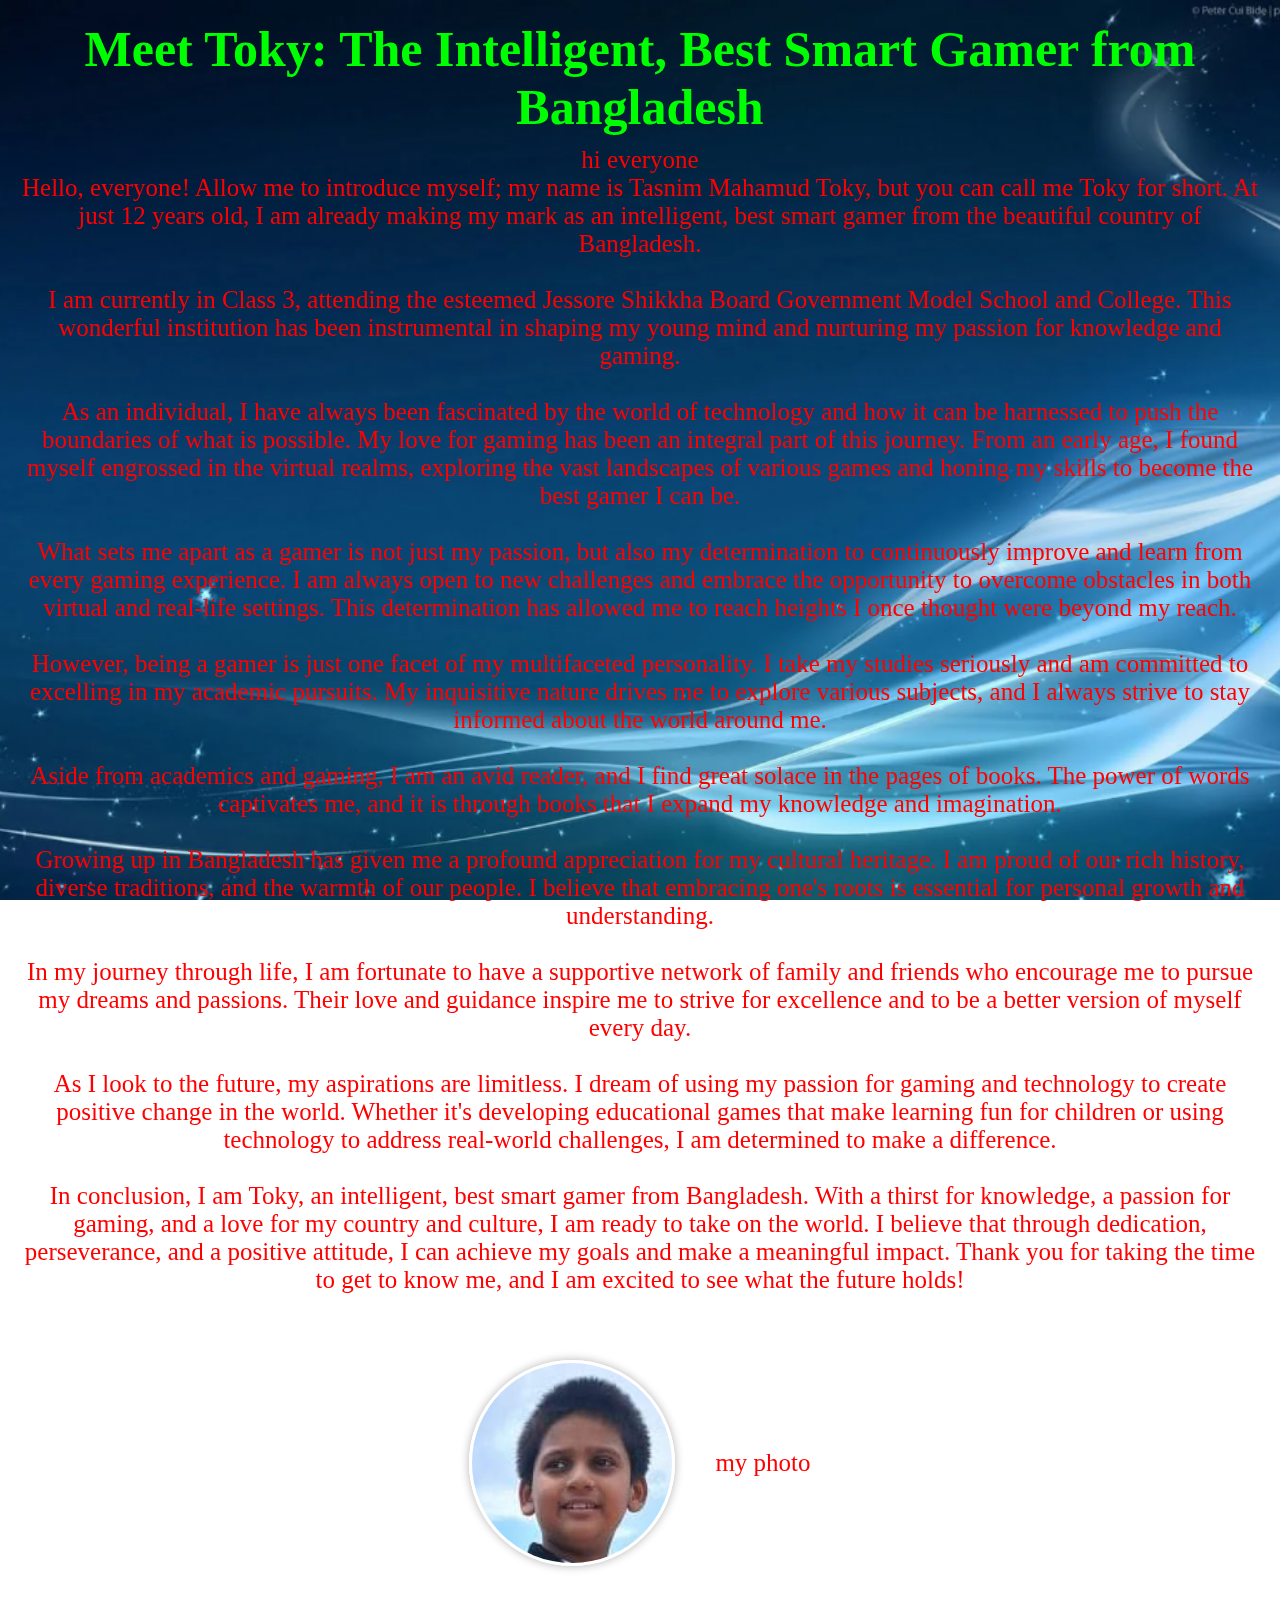
<file: me.html>
<!DOCTYPE html>
<html lang="en">
<head>
    <meta charset="UTF-8">
    <meta name="viewport" content="width=device-width, initial-scale=1.0">
    <title>about me</title>
    <link rel="stylesheet" href="me.css">
    <link rel="icon" type="image/x-icon" href="logo 3.png">
</head>
<body>
    <div class="background-image">
        <img src="a2.png" alt="Background Photo">
    </div>


    <div class="content">
        <h1> Meet Toky: The Intelligent, Best Smart Gamer from Bangladesh</h1>
        <p>hi everyone<span class="writing-animation">Hello, everyone! Allow me to introduce myself; my name is Tasnim Mahamud Toky, but you can call me Toky for short. At just 12 years old, I am already making my mark as an intelligent, best smart gamer from the beautiful country of Bangladesh.

I am currently in Class 3, attending the esteemed Jessore Shikkha Board Government Model School and College. This wonderful institution has been instrumental in shaping my young mind and nurturing my passion for knowledge and gaming.

As an individual, I have always been fascinated by the world of technology and how it can be harnessed to push the boundaries of what is possible. My love for gaming has been an integral part of this journey. From an early age, I found myself engrossed in the virtual realms, exploring the vast landscapes of various games and honing my skills to become the best gamer I can be.

What sets me apart as a gamer is not just my passion, but also my determination to continuously improve and learn from every gaming experience. I am always open to new challenges and embrace the opportunity to overcome obstacles in both virtual and real-life settings. This determination has allowed me to reach heights I once thought were beyond my reach.

However, being a gamer is just one facet of my multifaceted personality. I take my studies seriously and am committed to excelling in my academic pursuits. My inquisitive nature drives me to explore various subjects, and I always strive to stay informed about the world around me.

Aside from academics and gaming, I am an avid reader, and I find great solace in the pages of books. The power of words captivates me, and it is through books that I expand my knowledge and imagination.

Growing up in Bangladesh has given me a profound appreciation for my cultural heritage. I am proud of our rich history, diverse traditions, and the warmth of our people. I believe that embracing one's roots is essential for personal growth and understanding.

In my journey through life, I am fortunate to have a supportive network of family and friends who encourage me to pursue my dreams and passions. Their love and guidance inspire me to strive for excellence and to be a better version of myself every day.

As I look to the future, my aspirations are limitless. I dream of using my passion for gaming and technology to create positive change in the world. Whether it's developing educational games that make learning fun for children or using technology to address real-world challenges, I am determined to make a difference.

In conclusion, I am Toky, an intelligent, best smart gamer from Bangladesh. With a thirst for knowledge, a passion for gaming, and a love for my country and culture, I am ready to take on the world. I believe that through dedication, perseverance, and a positive attitude, I can achieve my goals and make a meaningful impact. Thank you for taking the time to get to know me, and I am excited to see what the future holds!</span></p>
    </div>
      <div class="content">
        <div class="profile-section">
            <div class="profile-picture">
                <img src="received_4363382753723360.jpg" alt="Profile Picture">
            </div>
            <div class="profile-text">
                <p>my photo</p>
            </div>

    </div>
</body>
      </html>
</file>
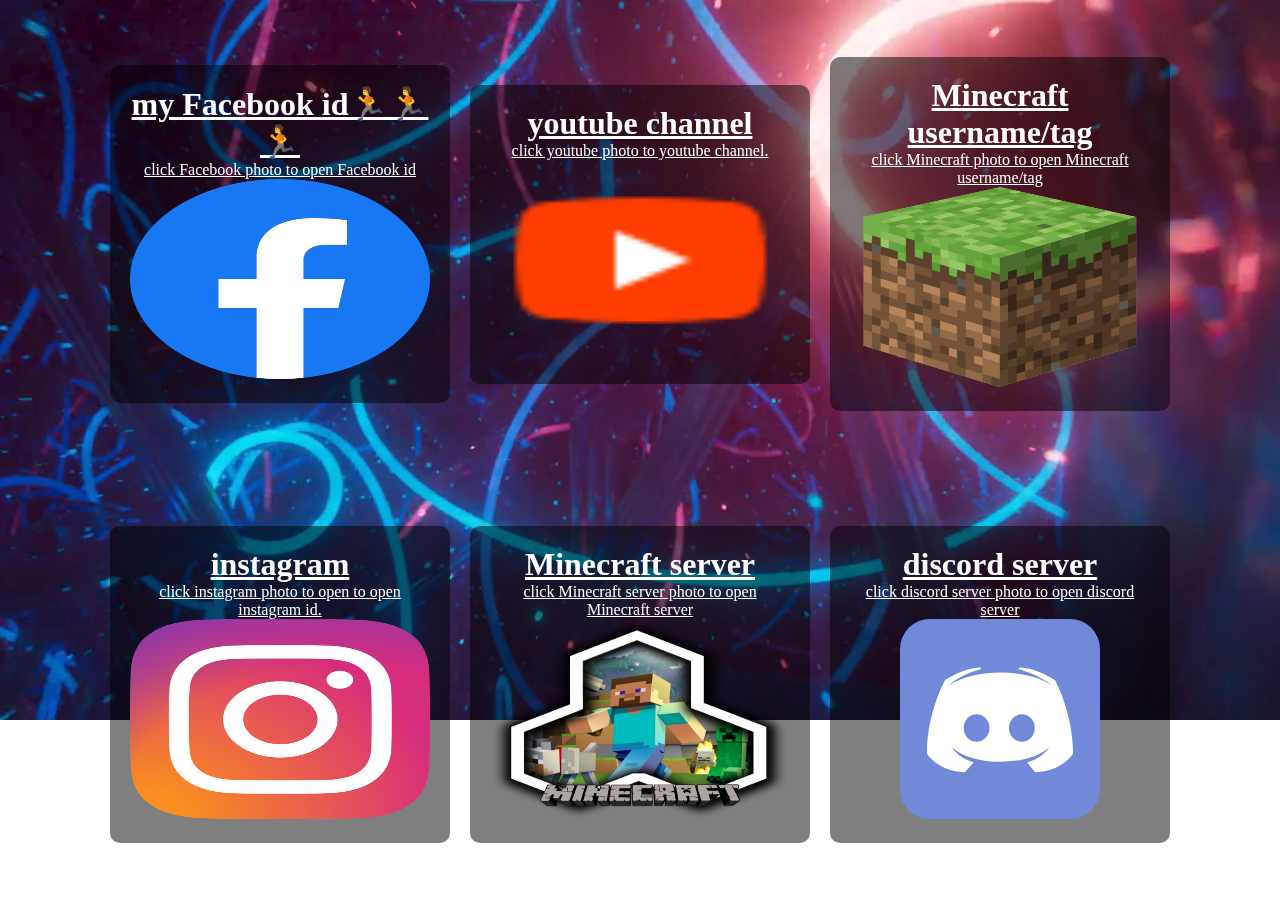
<file: socials.html>
<!DOCTYPE html>
<html lang="en">
<head>
    <meta charset="UTF-8">
    <meta name="viewport" content="width=device-width, initial-scale=1.0">
    <title>toky intelligent best smart gamer socials link</title>
    <link rel="icon" type="image/x-icon" href="ts.png">
    <style>
        /* Reset some default styles */
        body, h1, h2, p {
            margin: 0;
            padding: 0;
        }

        /* Style the video container */
        .video-container {
            position: relative;
            width: 100%;
            height: 100vh;
            overflow: hidden;
        }

        /* Style the video element */
        video {
            width: 100%;
            height: auto;
            display: block;
        }

        /* Style the overlay container */
        .overlay-container {
            position: absolute;
            top: 0;
            left: 0;
            width: 100%;
            height: 100%;
            display: flex;
            flex-wrap: wrap;
            align-items: center;
            justify-content: center;
        }

        /* Style the individual overlay content */
        /* Style the individual overlay content */
        .overlay-content {
            background-color: rgba(0, 0, 0, 0.5);
            color: white;
            padding: 20px;
            border-radius: 10px;
            text-align: center;
            margin: 10px;
            flex: 1 1 calc(50% - 20px);
            position: relative;
            max-width: 300px; /* Set the maximum width for the overlay content */
        }

      /* Style the overlay image */
        .overlay-content img {
            width: 100%; /* Set the width for the overlay image */
            height: auto; /* Allow the height to adjust based on the width */
            max-height: 200px; /* Set the maximum height for the overlay image */
          }

        /* Rest of the styles remain unchanged */
    </style>
</head>
<body>
    <div class="video-container">
        <video autoplay loop muted>
            <source src="vid1.mp4" type="video/mp4">
            Your browser does not support the video tag.
        </video>
        <div class="overlay-container">
            <a href="https://www.facebook.com/profile.php?id=100094261655876" class="overlay-content">
                <h1>my Facebook id🏃🏃🏃</h1>
                <p>click Facebook photo to open Facebook id</p>
                <img src="if.png" alt="Image 1">
            </a>
            <a href="https://www.youtube.com/@toky1234" class="overlay-content">
                <h1>youtube channel</h1>
                <p>click youtube photo to youtube  channel.</p>
                <img src="iy.png" alt="Image 2">
            </a>
            <a href="https://gamertoky1188.github.io/Minecraft-username-and-tag-link-github/" class="overlay-content">
                <h1>Minecraft username/tag</h1>
                <p>click Minecraft photo to open Minecraft username/tag</p>
                <img src="imm.png" alt="Image 3">
            </a>
            <a href="https://www.instagram.com/tasnimtoky2345/" class="overlay-content">
                <h1>instagram</h1>
                <p>click instagram photo to open to open instagram id.</p>
                <img src="ii.png" alt="Image 4">
            </a>
            <a href="https://example.com/link5" class="overlay-content">
                <h1>Minecraft server</h1>
                <p>click Minecraft server  photo to open Minecraft server</p>
                <img src="ims.png" alt="Image 5">
            </a>
            <a href="https://www.discord.com/users/1101824413692854415" class="overlay-content">
                <h1>discord server</h1>
                <p>click discord server photo to open discord server</p>
                <img src="iid.svg" alt="Image 6">
            </a>
        </div>
    </div>
</body>
  </html>
</file>
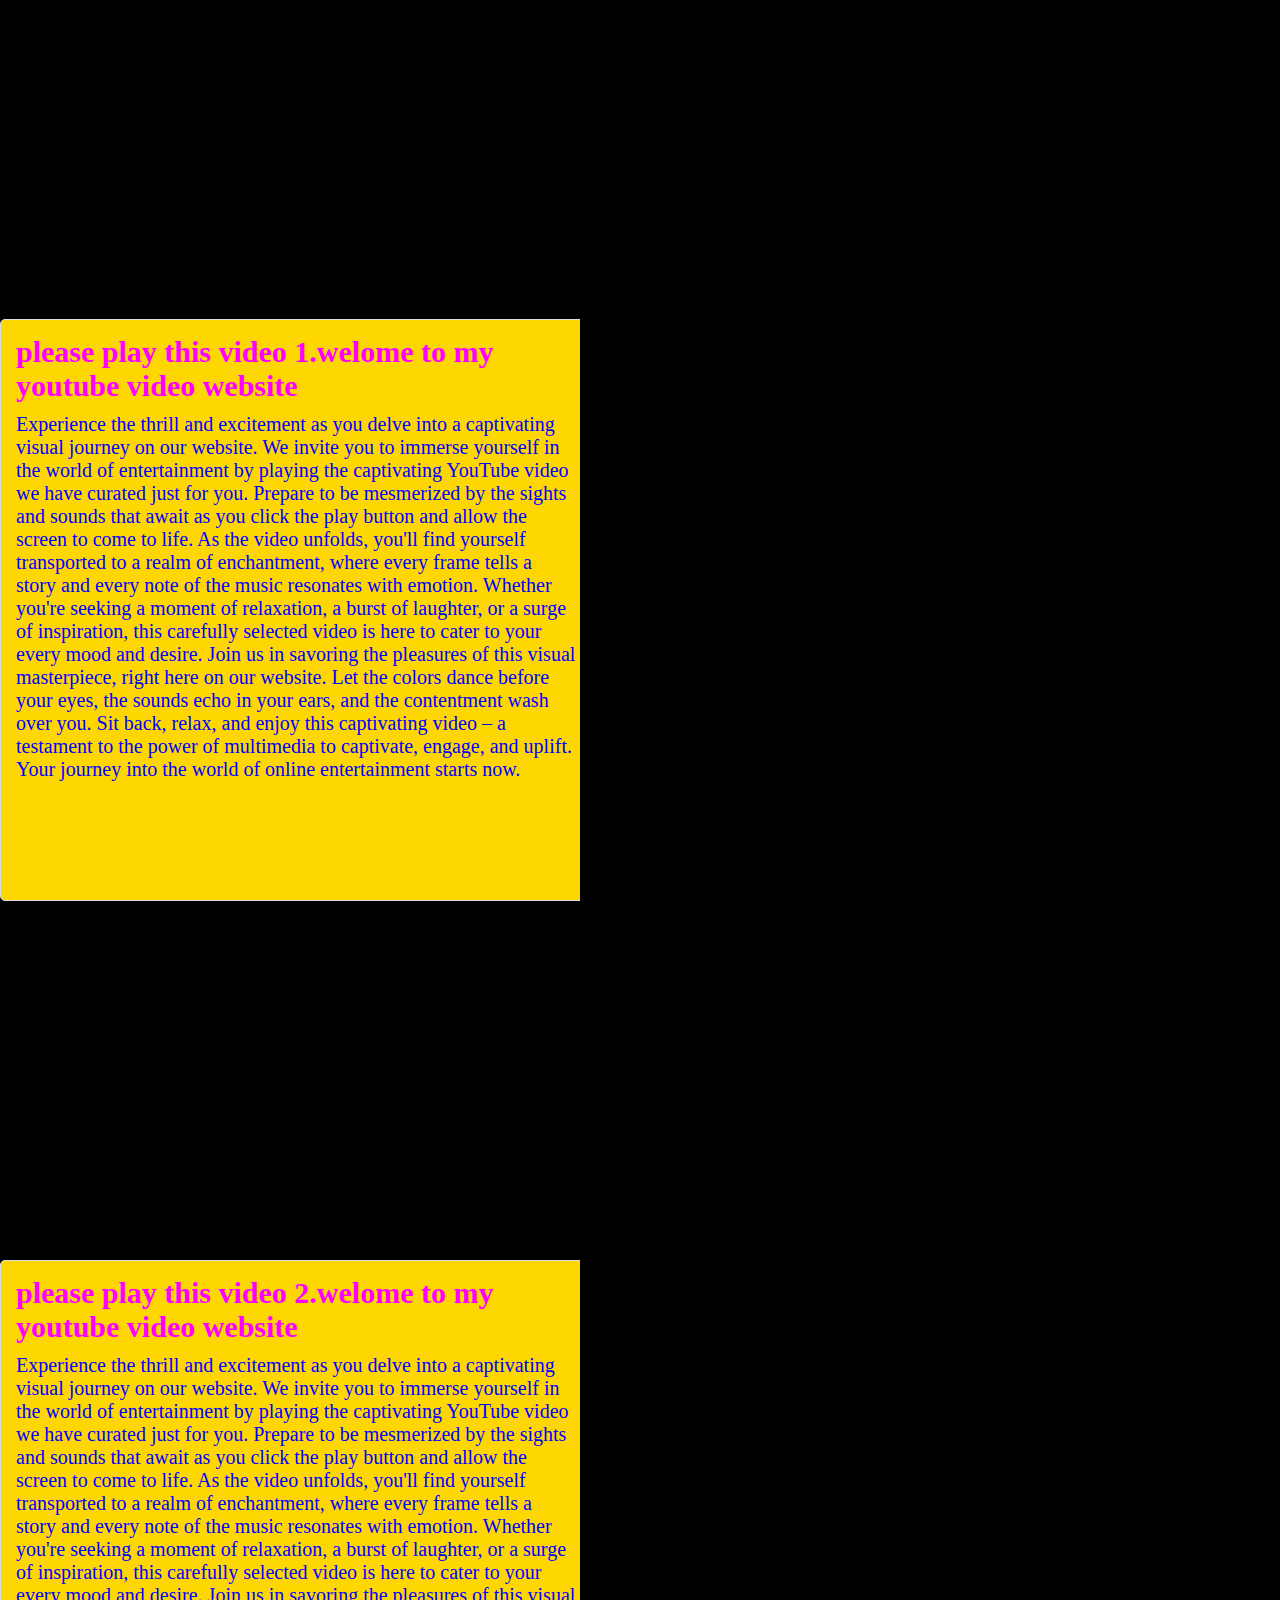
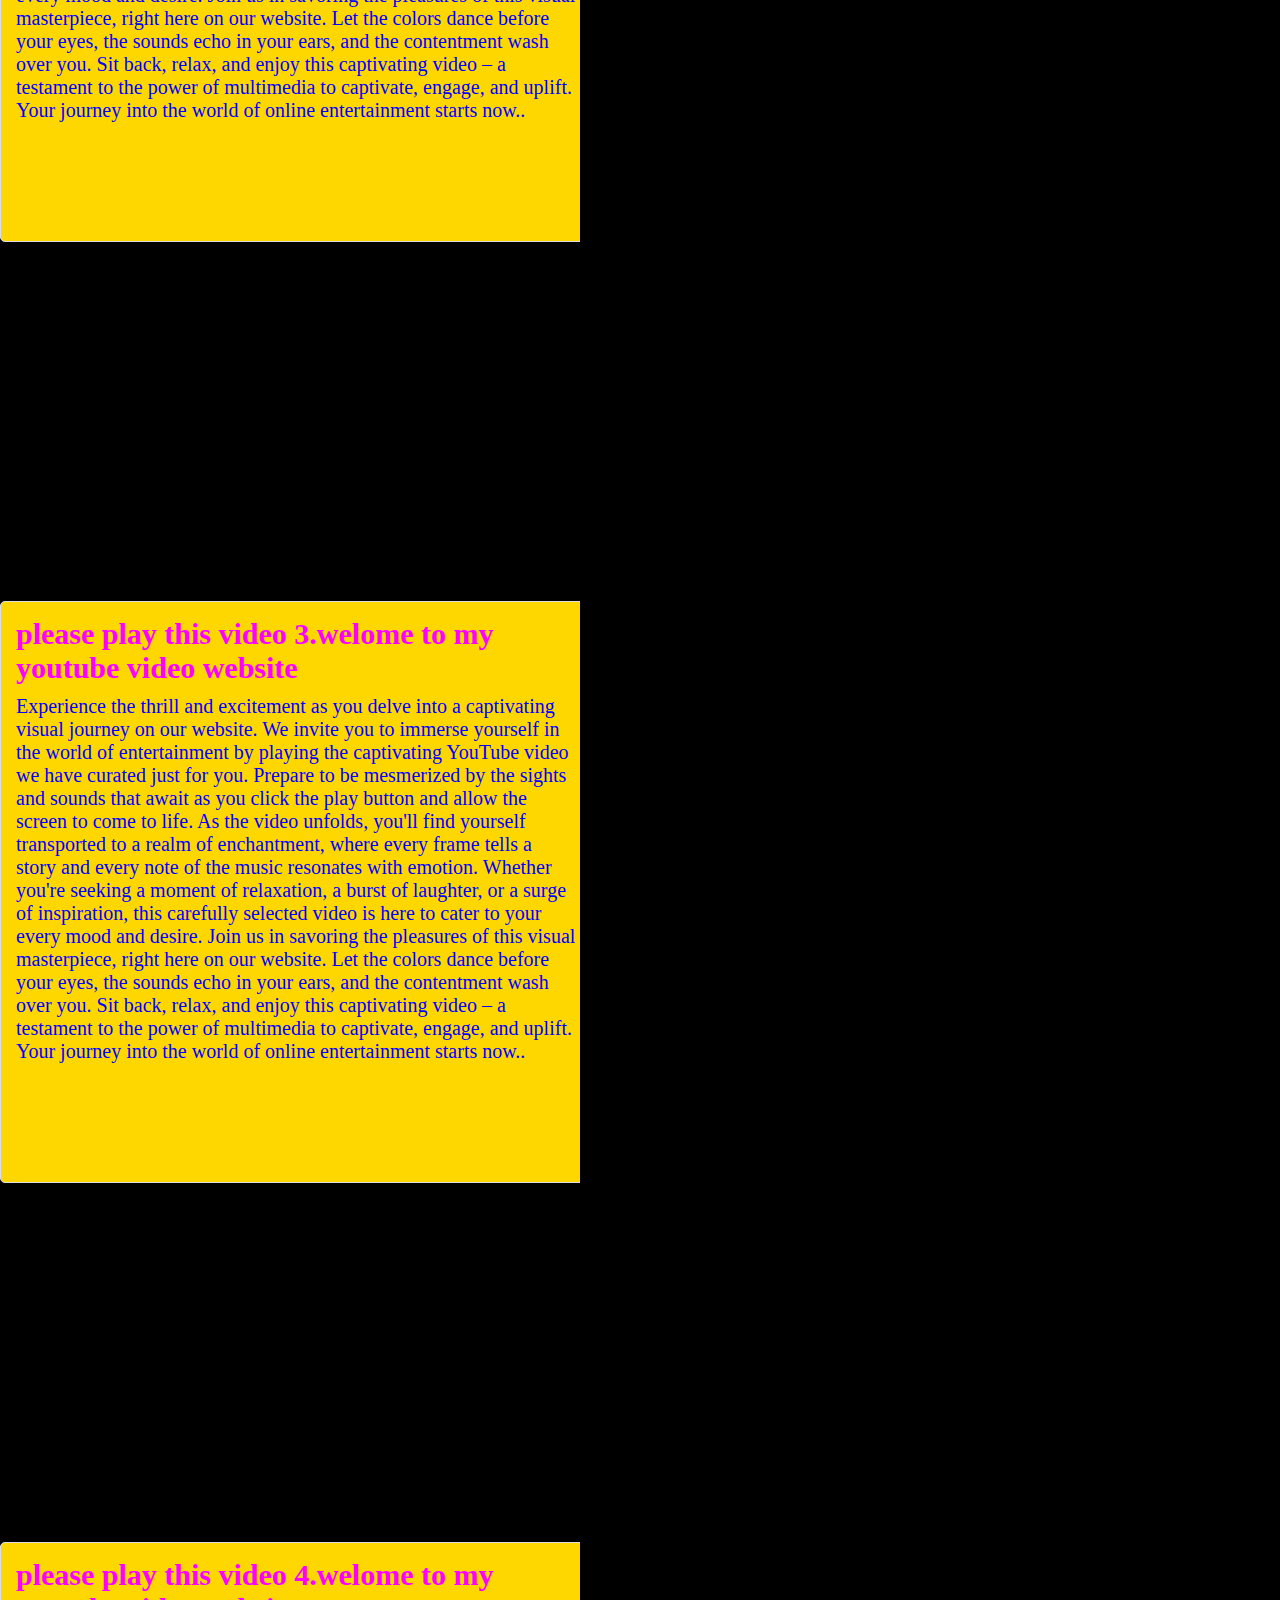
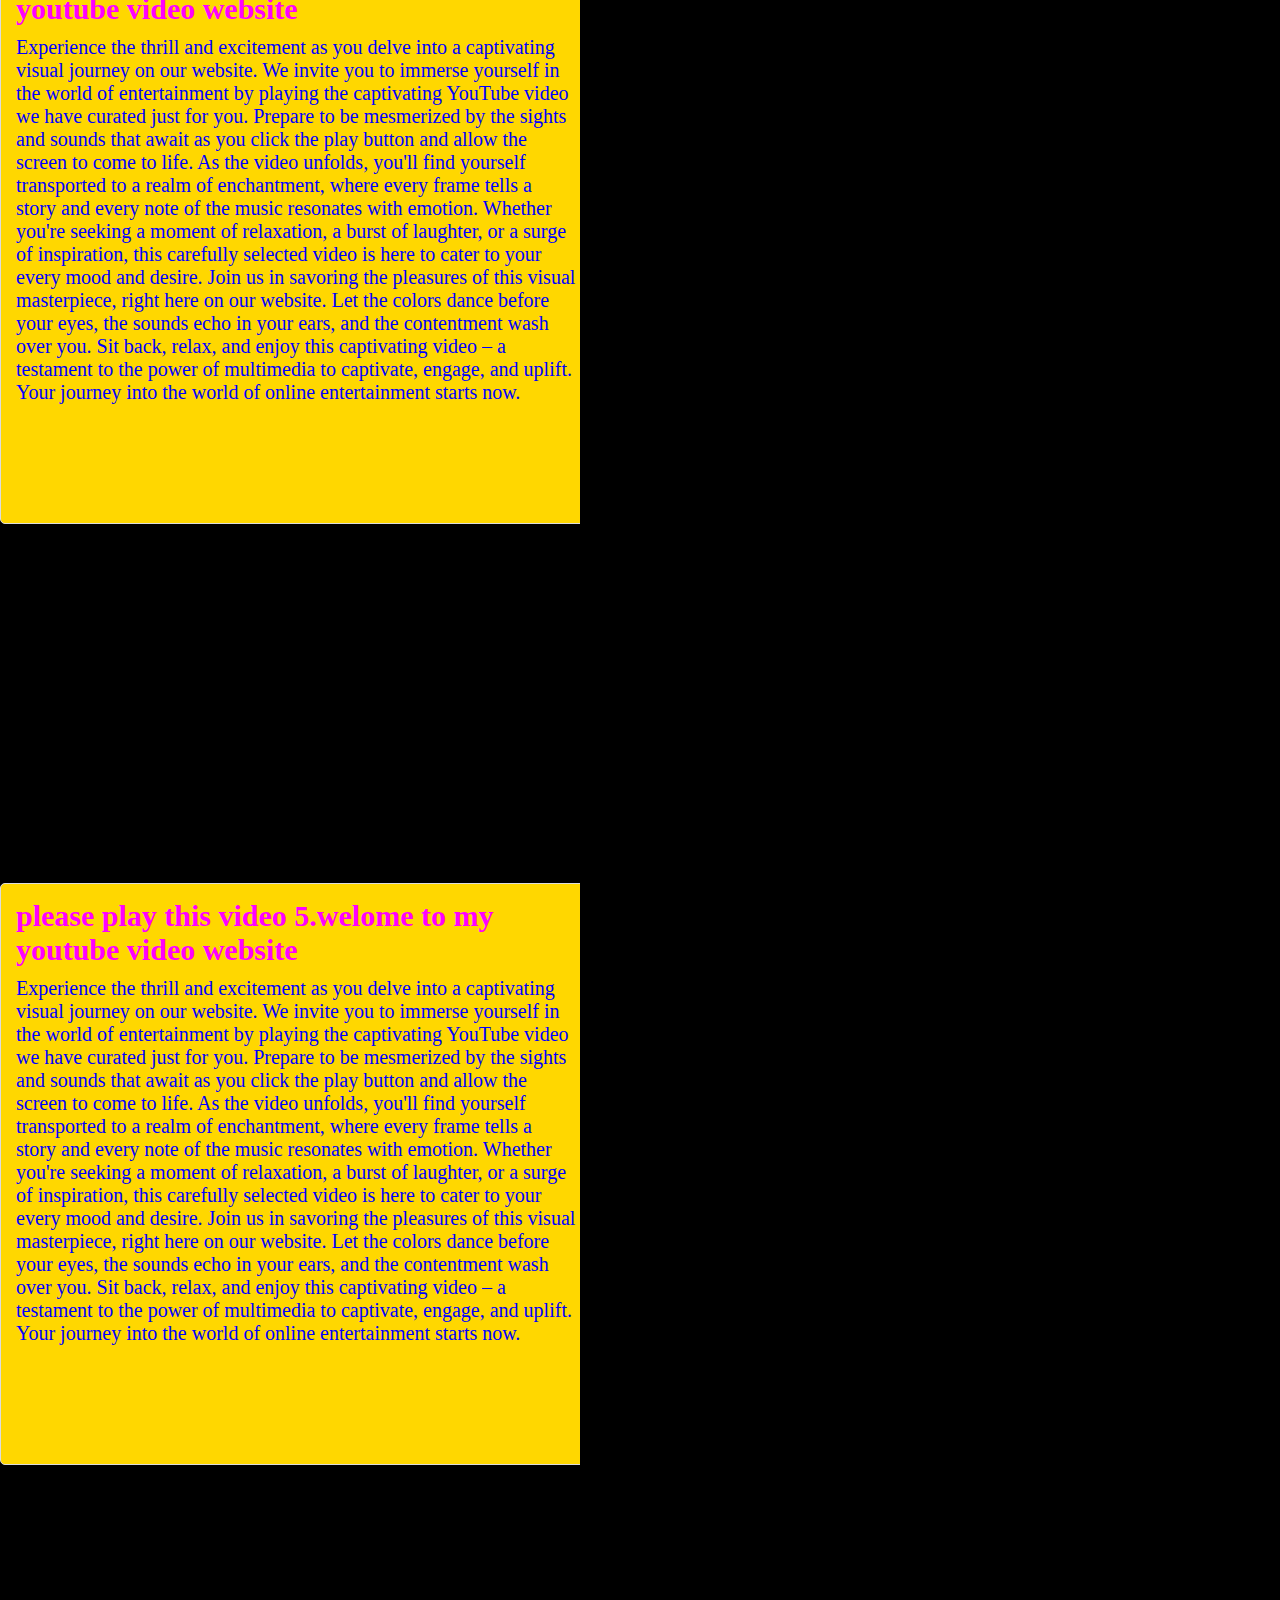
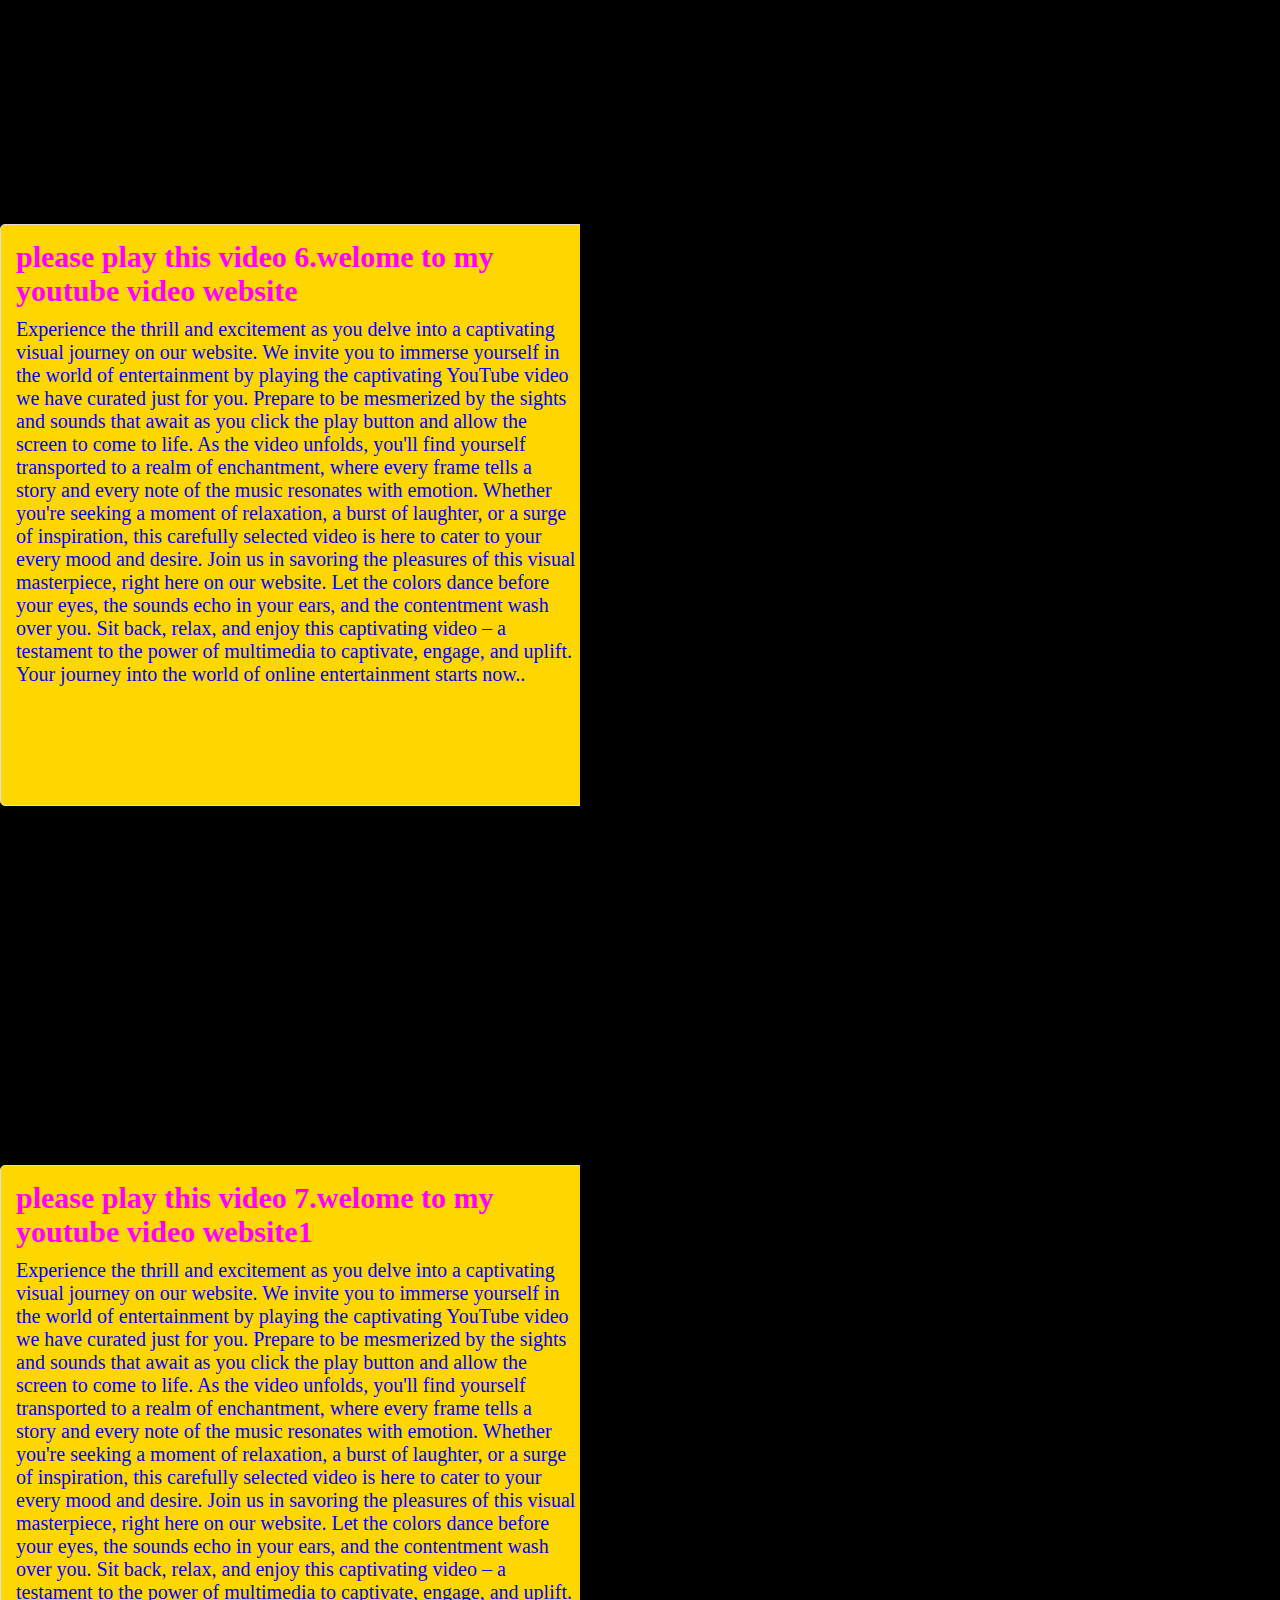
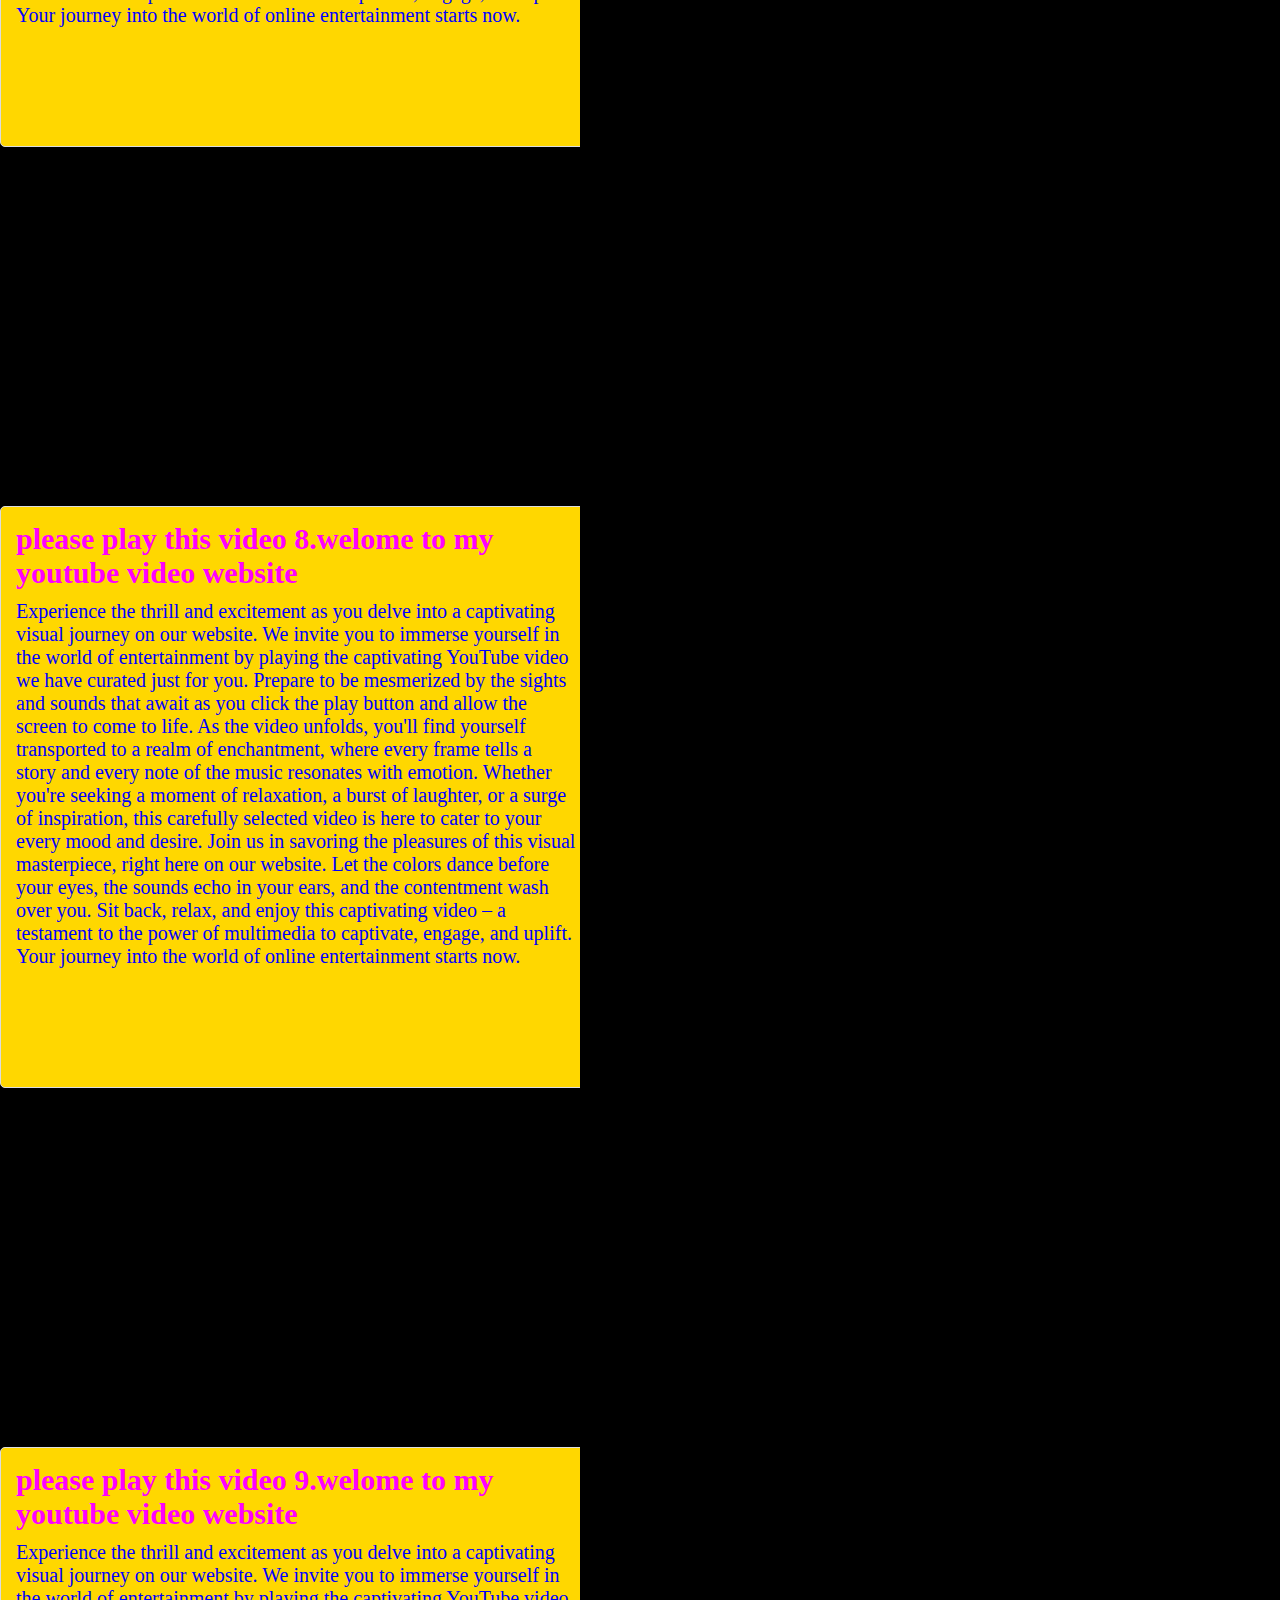
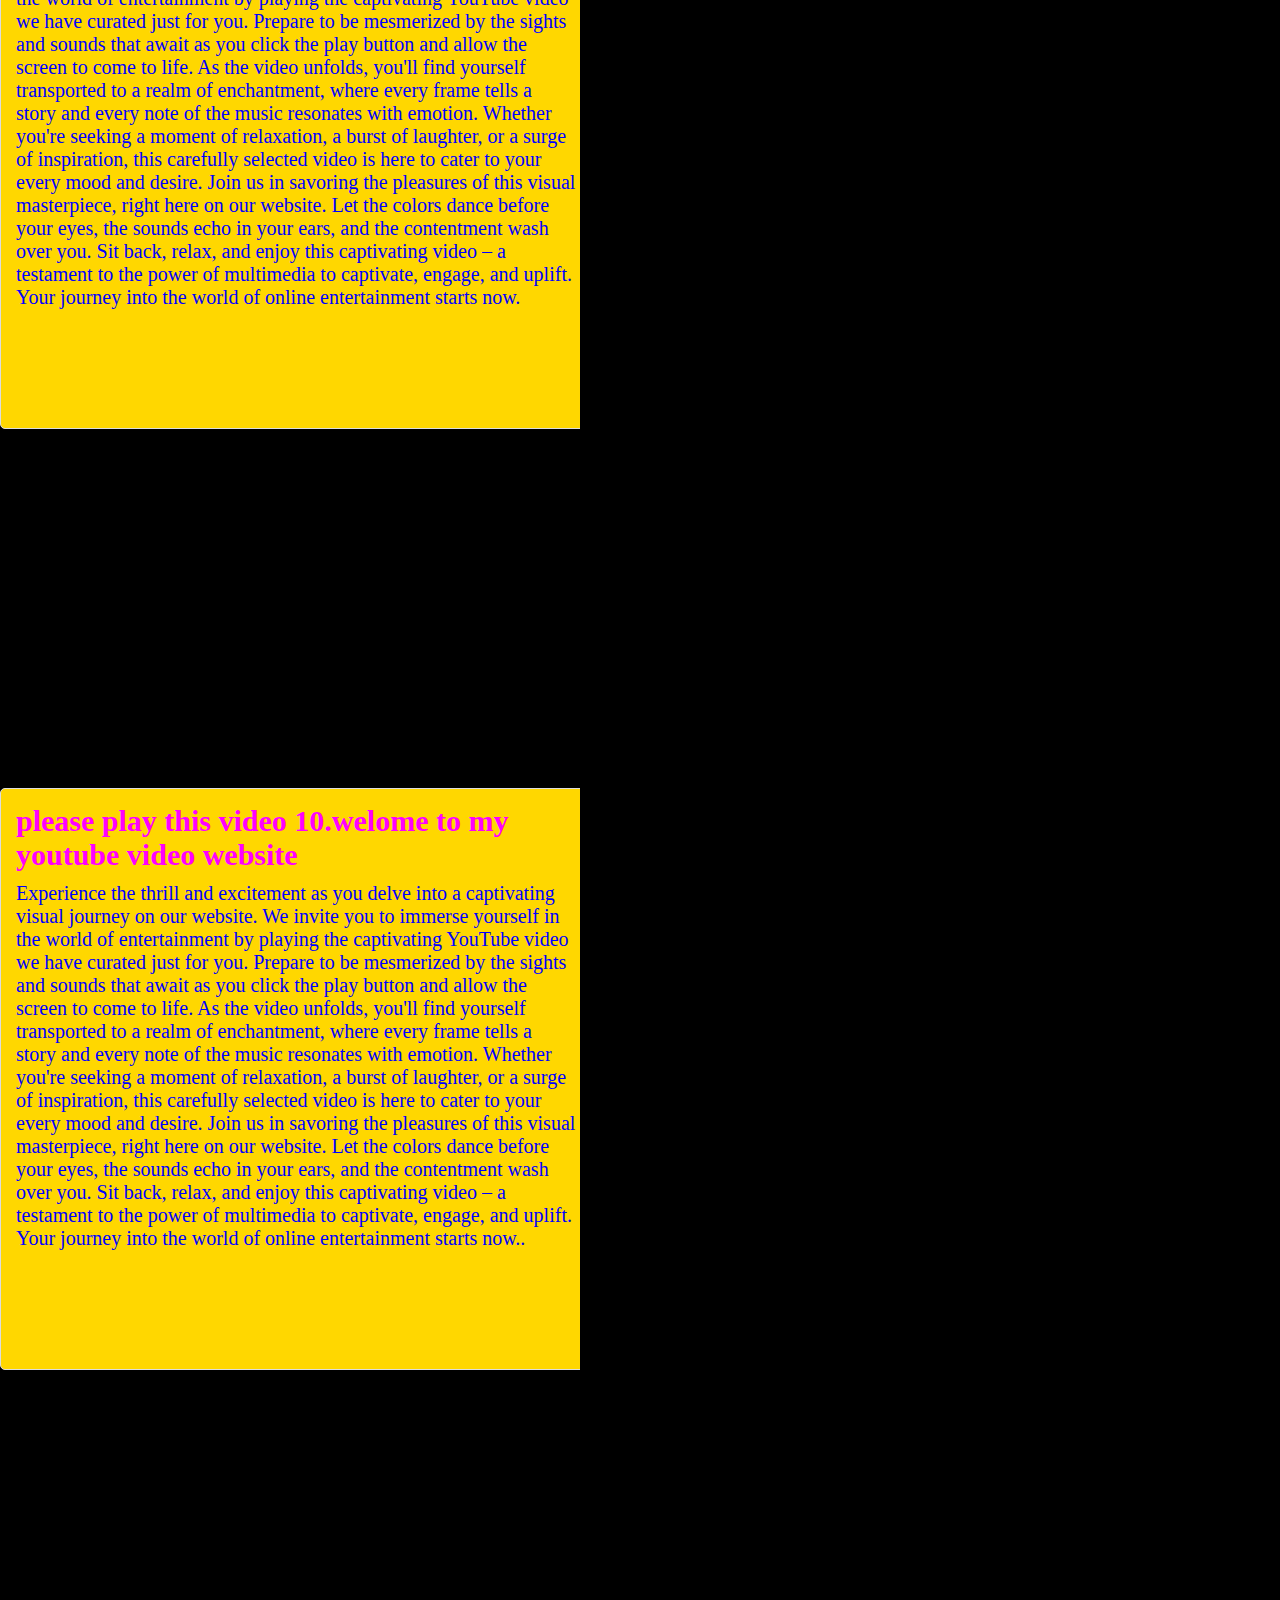
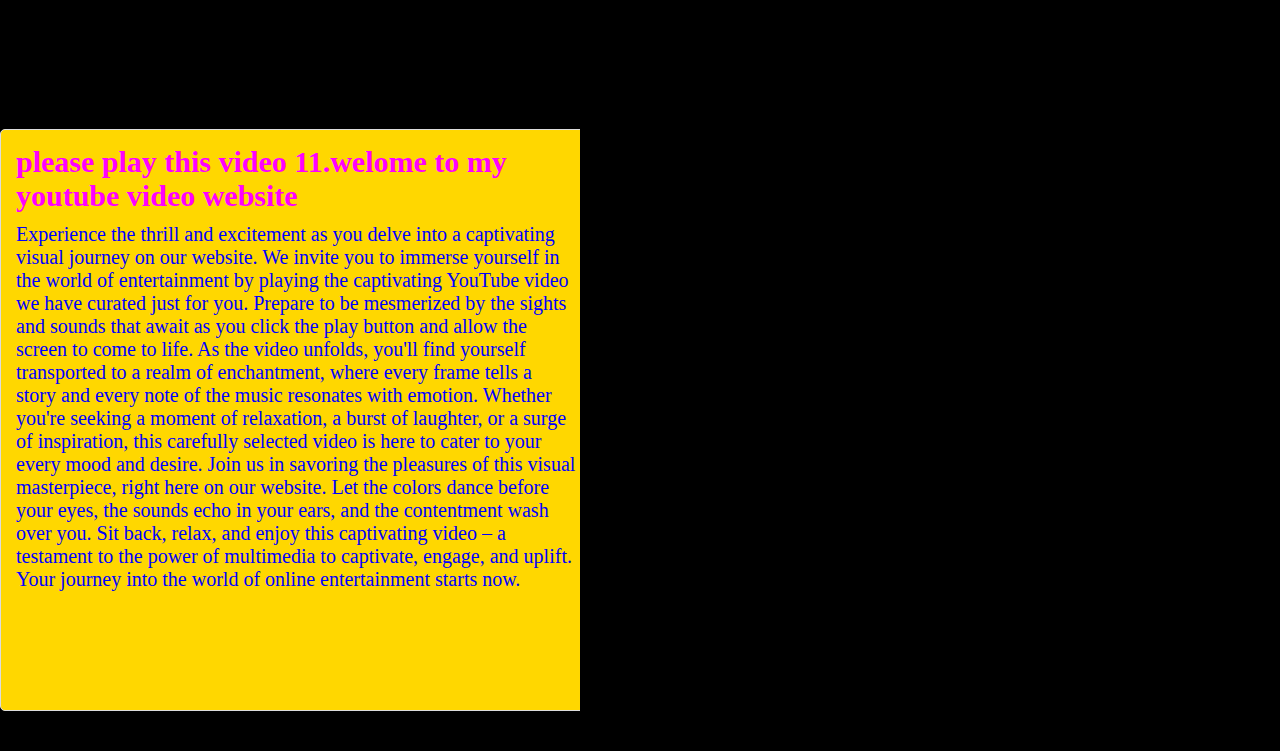
<file: videos.html>
<!DOCTYPE html>
<html lang="en">
<head>
    <meta charset="UTF-8">
    <meta name="viewport" content="width=device-width, initial-scale=1.0">
    <title>toky intelligent best smart gamer youtube videos </title>
    <link rel="stylesheet" href="videos.css">
    <link rel="icon" type="image/x-icon" href="logo 4.jpg">
</head>
<body>
    <div class="background-color">
        <nav>
            <!-- Add your navigation links here -->
        </nav>

        <div class="videos-container">
            <div class="video">
                <iframe width="1120" height="315" src="https://www.youtube.com/embed/oR81AbHe1VA" frameborder="0" allowfullscreen></iframe>
                <div class="video-text">
                    <h2>please play this video 1.welome to my youtube video website</h2>
                    <p>Experience the thrill and excitement as you delve into a captivating visual journey on our website. We invite you to immerse yourself in the world of entertainment by playing the captivating YouTube video we have curated just for you. Prepare to be mesmerized by the sights and sounds that await as you click the play button and allow the screen to come to life.

As the video unfolds, you'll find yourself transported to a realm of enchantment, where every frame tells a story and every note of the music resonates with emotion. Whether you're seeking a moment of relaxation, a burst of laughter, or a surge of inspiration, this carefully selected video is here to cater to your every mood and desire.

Join us in savoring the pleasures of this visual masterpiece, right here on our website. Let the colors dance before your eyes, the sounds echo in your ears, and the contentment wash over you. Sit back, relax, and enjoy this captivating video – a testament to the power of multimedia to captivate, engage, and uplift. Your journey into the world of online entertainment starts now.</p>
                </div>
            </div>
        </div>

        <div class="videos-container">
            <div class="video">
                <iframe width="1120" height="315" src="https://www.youtube.com/embed/VfdgPLl2tzw" frameborder="0" allowfullscreen></iframe>
                <div class="video-text">
                    <h2>please play this video 2.welome to my youtube video website</h2>
                    <p>Experience the thrill and excitement as you delve into a captivating visual journey on our website. We invite you to immerse yourself in the world of entertainment by playing the captivating YouTube video we have curated just for you. Prepare to be mesmerized by the sights and sounds that await as you click the play button and allow the screen to come to life.

As the video unfolds, you'll find yourself transported to a realm of enchantment, where every frame tells a story and every note of the music resonates with emotion. Whether you're seeking a moment of relaxation, a burst of laughter, or a surge of inspiration, this carefully selected video is here to cater to your every mood and desire.

Join us in savoring the pleasures of this visual masterpiece, right here on our website. Let the colors dance before your eyes, the sounds echo in your ears, and the contentment wash over you. Sit back, relax, and enjoy this captivating video – a testament to the power of multimedia to captivate, engage, and uplift. Your journey into the world of online entertainment starts now..</p>
                </div>
            </div>
        </div>
      
        <div class="videos-container">
    <div class="video">
        <iframe width="1120" height="315" src="https://www.youtube.com/embed/yV049F-_NUA" frameborder="0" allowfullscreen></iframe>
        <div class="video-text">
            <h2>please play this video 3.welome to my youtube video website</h2>
            <p>Experience the thrill and excitement as you delve into a captivating visual journey on our website. We invite you to immerse yourself in the world of entertainment by playing the captivating YouTube video we have curated just for you. Prepare to be mesmerized by the sights and sounds that await as you click the play button and allow the screen to come to life.

As the video unfolds, you'll find yourself transported to a realm of enchantment, where every frame tells a story and every note of the music resonates with emotion. Whether you're seeking a moment of relaxation, a burst of laughter, or a surge of inspiration, this carefully selected video is here to cater to your every mood and desire.

Join us in savoring the pleasures of this visual masterpiece, right here on our website. Let the colors dance before your eyes, the sounds echo in your ears, and the contentment wash over you. Sit back, relax, and enjoy this captivating video – a testament to the power of multimedia to captivate, engage, and uplift. Your journey into the world of online entertainment starts now..</p>
        </div>
    </div>
</div>

<div class="videos-container">
    <div class="video">
        <iframe width="1120" height="315" src="https://www.youtube.com/embed/U0EeBYSAydw" frameborder="0" allowfullscreen></iframe>
        <div class="video-text">
            <h2>please play this video 4.welome to my youtube video website</h2>
            <p>Experience the thrill and excitement as you delve into a captivating visual journey on our website. We invite you to immerse yourself in the world of entertainment by playing the captivating YouTube video we have curated just for you. Prepare to be mesmerized by the sights and sounds that await as you click the play button and allow the screen to come to life.

As the video unfolds, you'll find yourself transported to a realm of enchantment, where every frame tells a story and every note of the music resonates with emotion. Whether you're seeking a moment of relaxation, a burst of laughter, or a surge of inspiration, this carefully selected video is here to cater to your every mood and desire.

Join us in savoring the pleasures of this visual masterpiece, right here on our website. Let the colors dance before your eyes, the sounds echo in your ears, and the contentment wash over you. Sit back, relax, and enjoy this captivating video – a testament to the power of multimedia to captivate, engage, and uplift. Your journey into the world of online entertainment starts now.</p>
        </div>
    </div>
</div>

<div class="videos-container">
    <div class="video">
        <iframe width="1120" height="315" src="https://www.youtube.com/embed/JLFNqldNpT4" frameborder="0" allowfullscreen></iframe>
        <div class="video-text">
            <h2>please play this video 5.welome to my youtube video website</h2>
            <p>Experience the thrill and excitement as you delve into a captivating visual journey on our website. We invite you to immerse yourself in the world of entertainment by playing the captivating YouTube video we have curated just for you. Prepare to be mesmerized by the sights and sounds that await as you click the play button and allow the screen to come to life.

As the video unfolds, you'll find yourself transported to a realm of enchantment, where every frame tells a story and every note of the music resonates with emotion. Whether you're seeking a moment of relaxation, a burst of laughter, or a surge of inspiration, this carefully selected video is here to cater to your every mood and desire.

Join us in savoring the pleasures of this visual masterpiece, right here on our website. Let the colors dance before your eyes, the sounds echo in your ears, and the contentment wash over you. Sit back, relax, and enjoy this captivating video – a testament to the power of multimedia to captivate, engage, and uplift. Your journey into the world of online entertainment starts now.</p>
        </div>
    </div>
</div>

<div class="videos-container">
    <div class="video">
        <iframe width="1120" height="315" src="https://www.youtube.com/embed/qAM7o5d4G3E" frameborder="0" allowfullscreen></iframe>
        <div class="video-text">
            <h2>please play this video 6.welome to my youtube video website</h2>
            <p>Experience the thrill and excitement as you delve into a captivating visual journey on our website. We invite you to immerse yourself in the world of entertainment by playing the captivating YouTube video we have curated just for you. Prepare to be mesmerized by the sights and sounds that await as you click the play button and allow the screen to come to life.

As the video unfolds, you'll find yourself transported to a realm of enchantment, where every frame tells a story and every note of the music resonates with emotion. Whether you're seeking a moment of relaxation, a burst of laughter, or a surge of inspiration, this carefully selected video is here to cater to your every mood and desire.

Join us in savoring the pleasures of this visual masterpiece, right here on our website. Let the colors dance before your eyes, the sounds echo in your ears, and the contentment wash over you. Sit back, relax, and enjoy this captivating video – a testament to the power of multimedia to captivate, engage, and uplift. Your journey into the world of online entertainment starts now..</p>
        </div>
    </div>
</div>

<div class="videos-container">
    <div class="video">
        <iframe width="1120" height="315" src="https://www.youtube.com/embed/kAyCA3n76g0" frameborder="0" allowfullscreen></iframe>
        <div class="video-text">
            <h2>please play this video 7.welome to my youtube video website1</h2>
            <p>Experience the thrill and excitement as you delve into a captivating visual journey on our website. We invite you to immerse yourself in the world of entertainment by playing the captivating YouTube video we have curated just for you. Prepare to be mesmerized by the sights and sounds that await as you click the play button and allow the screen to come to life.

As the video unfolds, you'll find yourself transported to a realm of enchantment, where every frame tells a story and every note of the music resonates with emotion. Whether you're seeking a moment of relaxation, a burst of laughter, or a surge of inspiration, this carefully selected video is here to cater to your every mood and desire.

Join us in savoring the pleasures of this visual masterpiece, right here on our website. Let the colors dance before your eyes, the sounds echo in your ears, and the contentment wash over you. Sit back, relax, and enjoy this captivating video – a testament to the power of multimedia to captivate, engage, and uplift. Your journey into the world of online entertainment starts now.</p>
        </div>
    </div>
</div>

<div class="videos-container">
    <div class="video">
        <iframe width="1120" height="315" src="https://www.youtube.com/embed/pEY03uDGitw" frameborder="0" allowfullscreen></iframe>
        <div class="video-text">
            <h2>please play this video 8.welome to my youtube video website</h2>
            <p>Experience the thrill and excitement as you delve into a captivating visual journey on our website. We invite you to immerse yourself in the world of entertainment by playing the captivating YouTube video we have curated just for you. Prepare to be mesmerized by the sights and sounds that await as you click the play button and allow the screen to come to life.

As the video unfolds, you'll find yourself transported to a realm of enchantment, where every frame tells a story and every note of the music resonates with emotion. Whether you're seeking a moment of relaxation, a burst of laughter, or a surge of inspiration, this carefully selected video is here to cater to your every mood and desire.

Join us in savoring the pleasures of this visual masterpiece, right here on our website. Let the colors dance before your eyes, the sounds echo in your ears, and the contentment wash over you. Sit back, relax, and enjoy this captivating video – a testament to the power of multimedia to captivate, engage, and uplift. Your journey into the world of online entertainment starts now.</p>
        </div>
    </div>
</div>

<div class="videos-container">
    <div class="video">
        <iframe width="1120" height="315" src="https://www.youtube.com/embed/e3zmENgRzMo" frameborder="0" allowfullscreen></iframe>
        <div class="video-text">
            <h2>please play this video 9.welome to my youtube video website</h2>
            <p>Experience the thrill and excitement as you delve into a captivating visual journey on our website. We invite you to immerse yourself in the world of entertainment by playing the captivating YouTube video we have curated just for you. Prepare to be mesmerized by the sights and sounds that await as you click the play button and allow the screen to come to life.

As the video unfolds, you'll find yourself transported to a realm of enchantment, where every frame tells a story and every note of the music resonates with emotion. Whether you're seeking a moment of relaxation, a burst of laughter, or a surge of inspiration, this carefully selected video is here to cater to your every mood and desire.

Join us in savoring the pleasures of this visual masterpiece, right here on our website. Let the colors dance before your eyes, the sounds echo in your ears, and the contentment wash over you. Sit back, relax, and enjoy this captivating video – a testament to the power of multimedia to captivate, engage, and uplift. Your journey into the world of online entertainment starts now.</p>
        </div>
    </div>
</div>

<div class="videos-container">
    <div class="video">
        <iframe width="1120" height="315" src="https://www.youtube.com/embed/nPRwuQg12eE" frameborder="0" allowfullscreen></iframe>
        <div class="video-text">
            <h2>please play this video 10.welome to my youtube video website</h2>
            <p>Experience the thrill and excitement as you delve into a captivating visual journey on our website. We invite you to immerse yourself in the world of entertainment by playing the captivating YouTube video we have curated just for you. Prepare to be mesmerized by the sights and sounds that await as you click the play button and allow the screen to come to life.

As the video unfolds, you'll find yourself transported to a realm of enchantment, where every frame tells a story and every note of the music resonates with emotion. Whether you're seeking a moment of relaxation, a burst of laughter, or a surge of inspiration, this carefully selected video is here to cater to your every mood and desire.

Join us in savoring the pleasures of this visual masterpiece, right here on our website. Let the colors dance before your eyes, the sounds echo in your ears, and the contentment wash over you. Sit back, relax, and enjoy this captivating video – a testament to the power of multimedia to captivate, engage, and uplift. Your journey into the world of online entertainment starts now..</p>
        </div>
    </div>
</div>

<div class="videos-container">
    <div class="video">
        <iframe width="1120" height="315" src="https://www.youtube.com/embed/85Xhhrqo_D0" frameborder="0" allowfullscreen></iframe>
        <div class="video-text">
            <h2>please play this video 11.welome to my youtube video website</h2>
            <p>Experience the thrill and excitement as you delve into a captivating visual journey on our website. We invite you to immerse yourself in the world of entertainment by playing the captivating YouTube video we have curated just for you. Prepare to be mesmerized by the sights and sounds that await as you click the play button and allow the screen to come to life.

As the video unfolds, you'll find yourself transported to a realm of enchantment, where every frame tells a story and every note of the music resonates with emotion. Whether you're seeking a moment of relaxation, a burst of laughter, or a surge of inspiration, this carefully selected video is here to cater to your every mood and desire.

Join us in savoring the pleasures of this visual masterpiece, right here on our website. Let the colors dance before your eyes, the sounds echo in your ears, and the contentment wash over you. Sit back, relax, and enjoy this captivating video – a testament to the power of multimedia to captivate, engage, and uplift. Your journey into the world of online entertainment starts now.</p>
        </div>
    </div>
</div>      
        <!-- Add more video elements with text descriptions as needed -->
    </div>
</body>
</html>
</file>
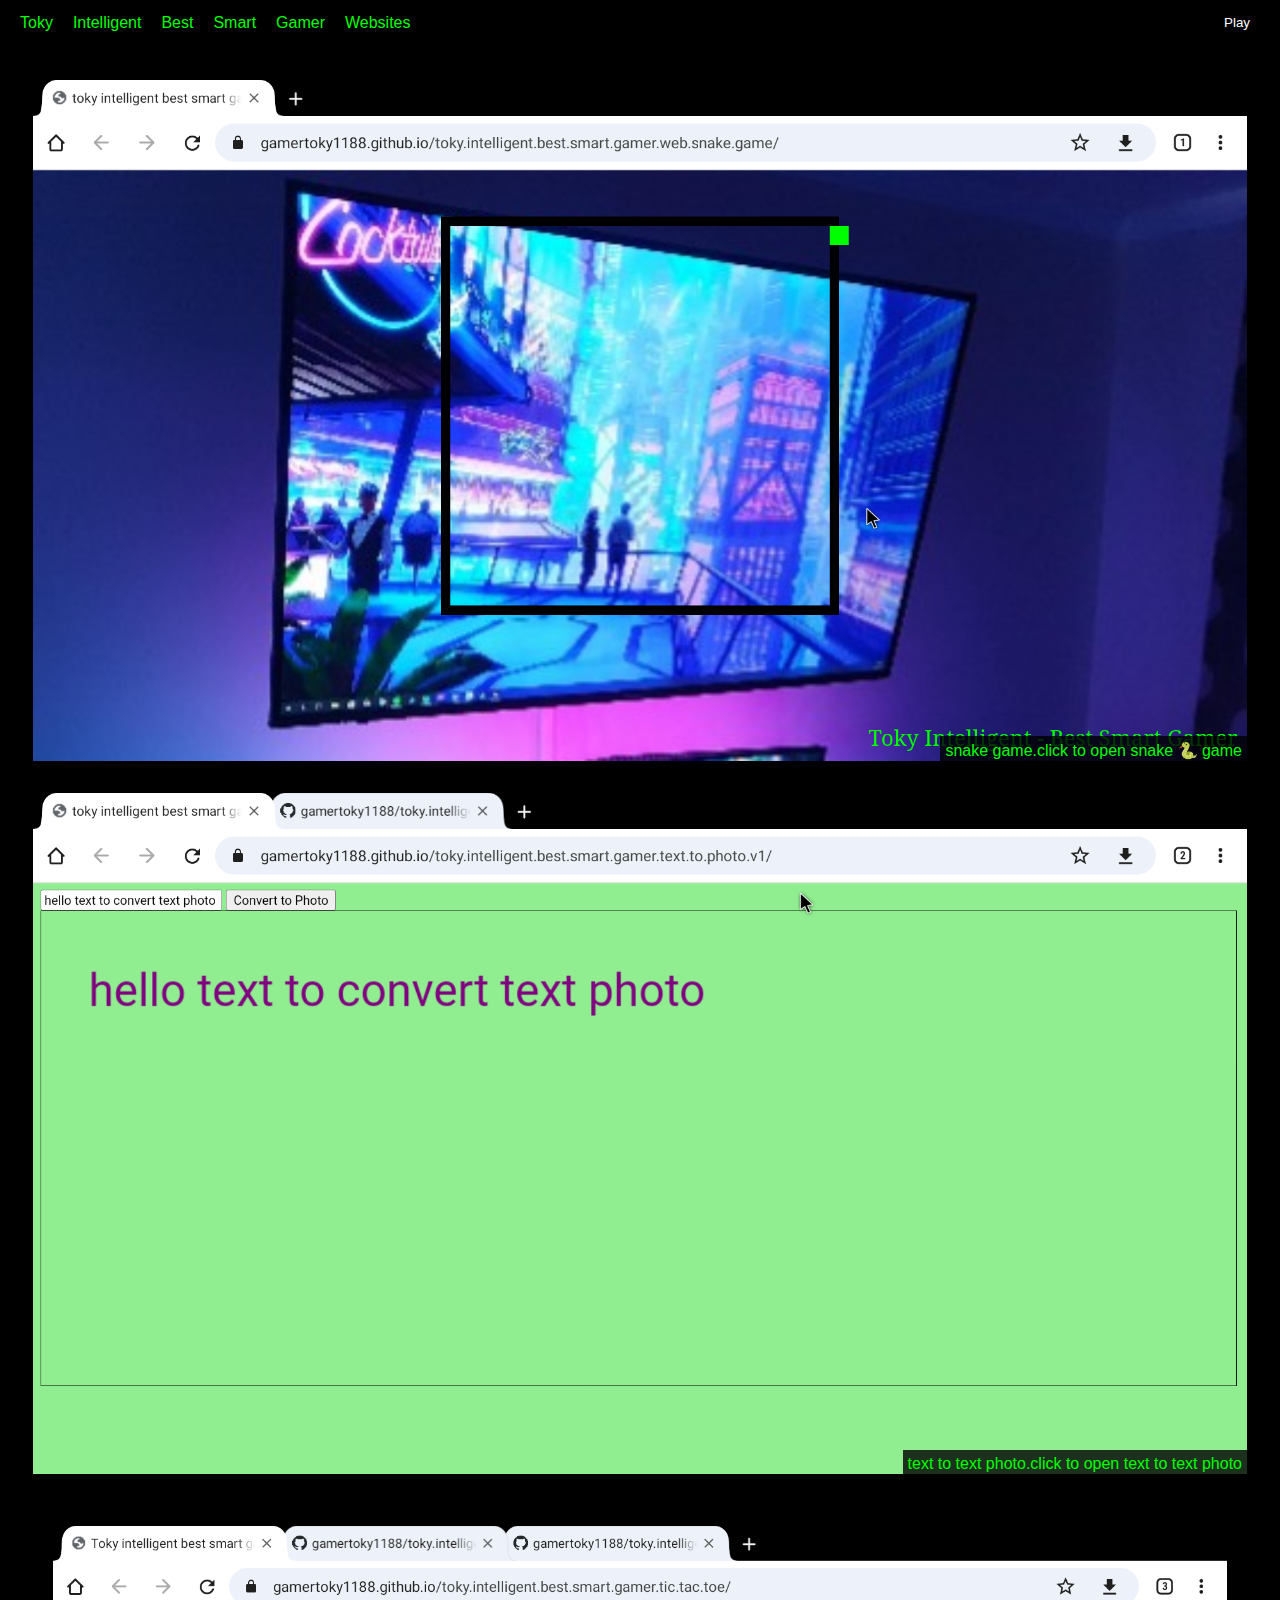
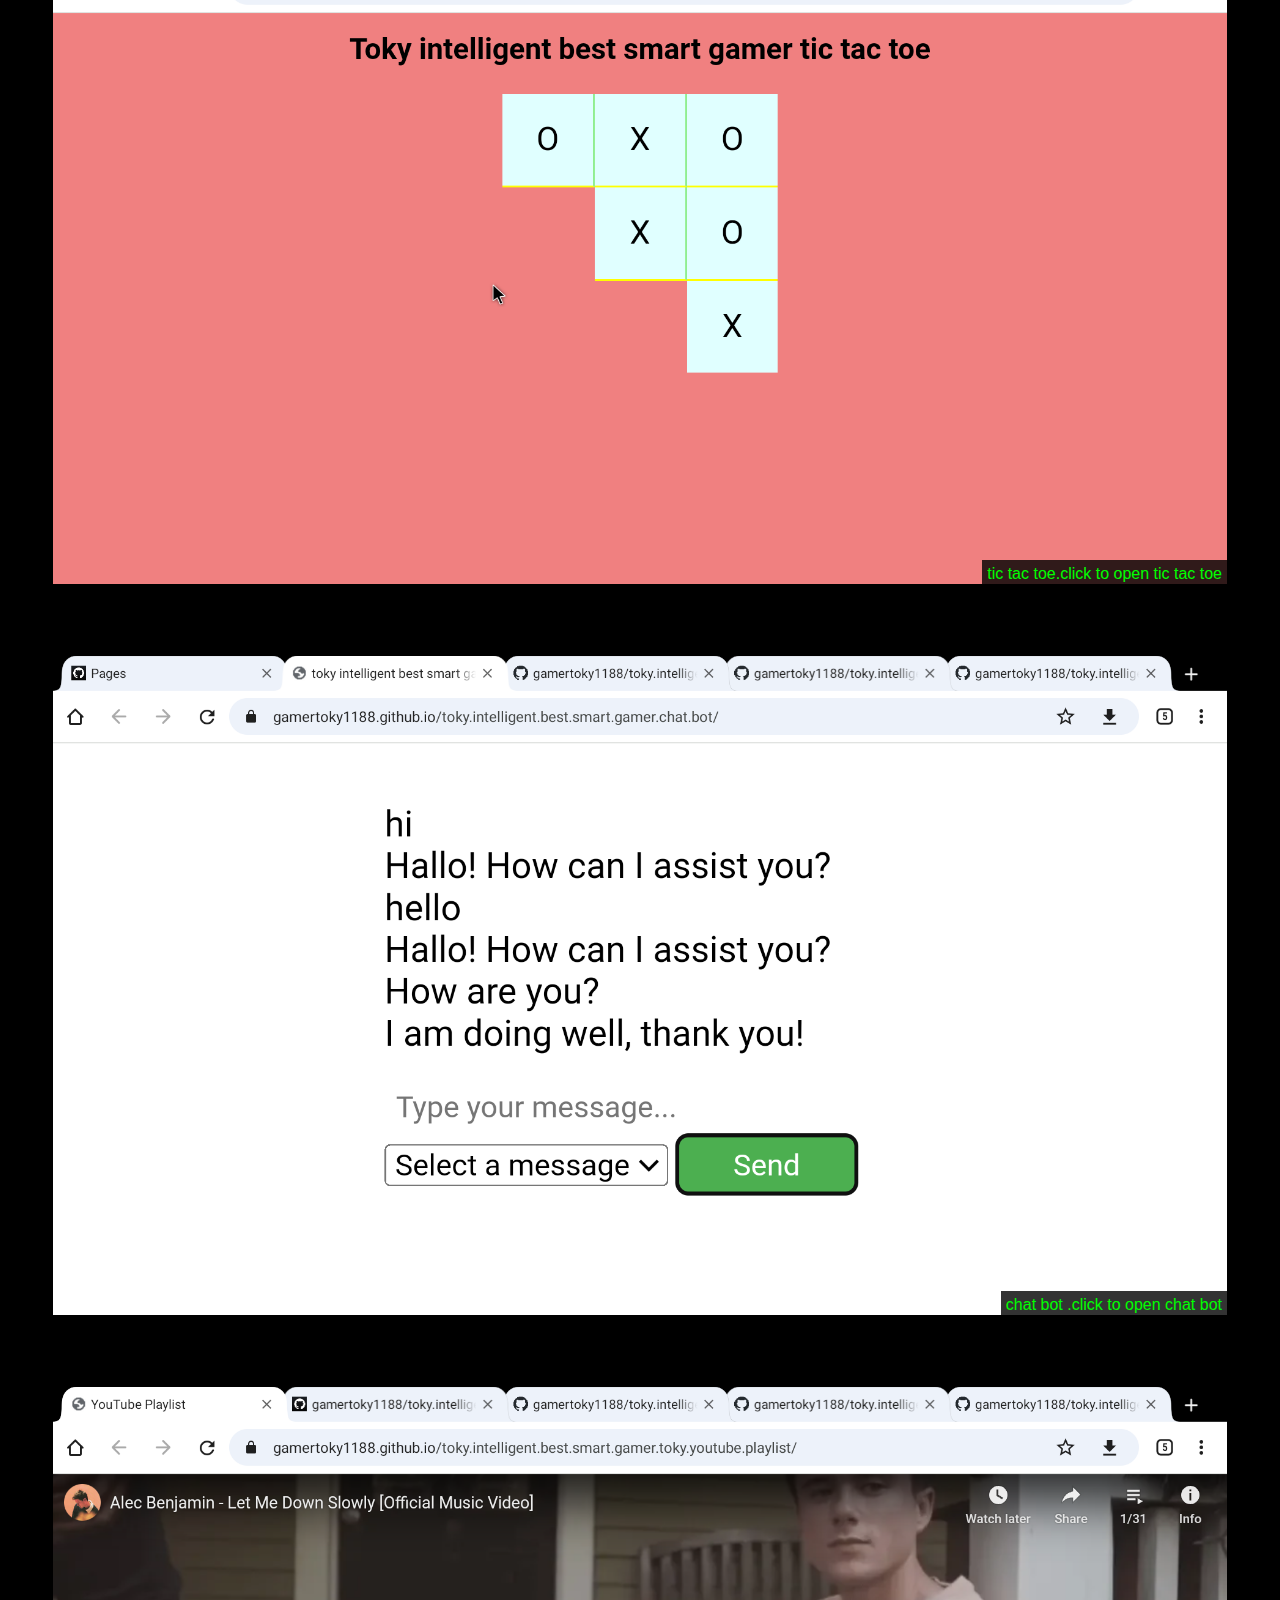
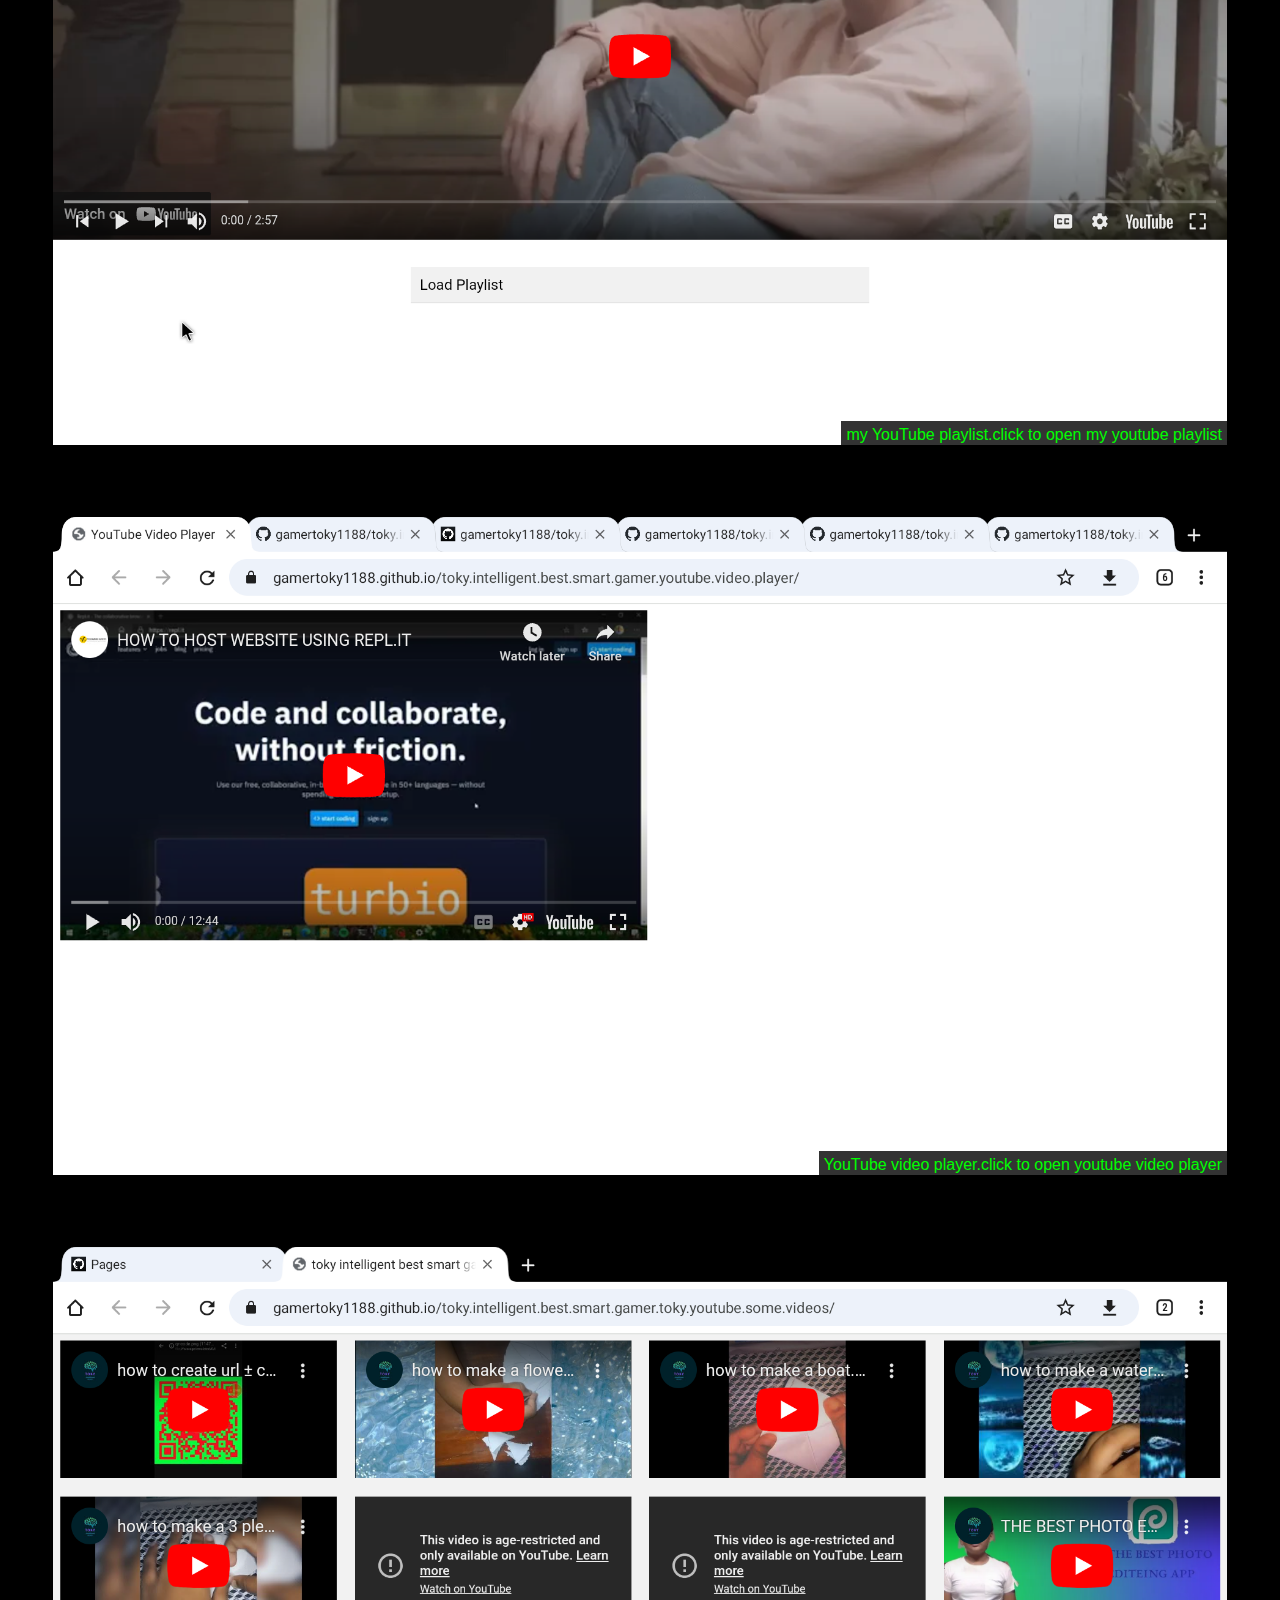
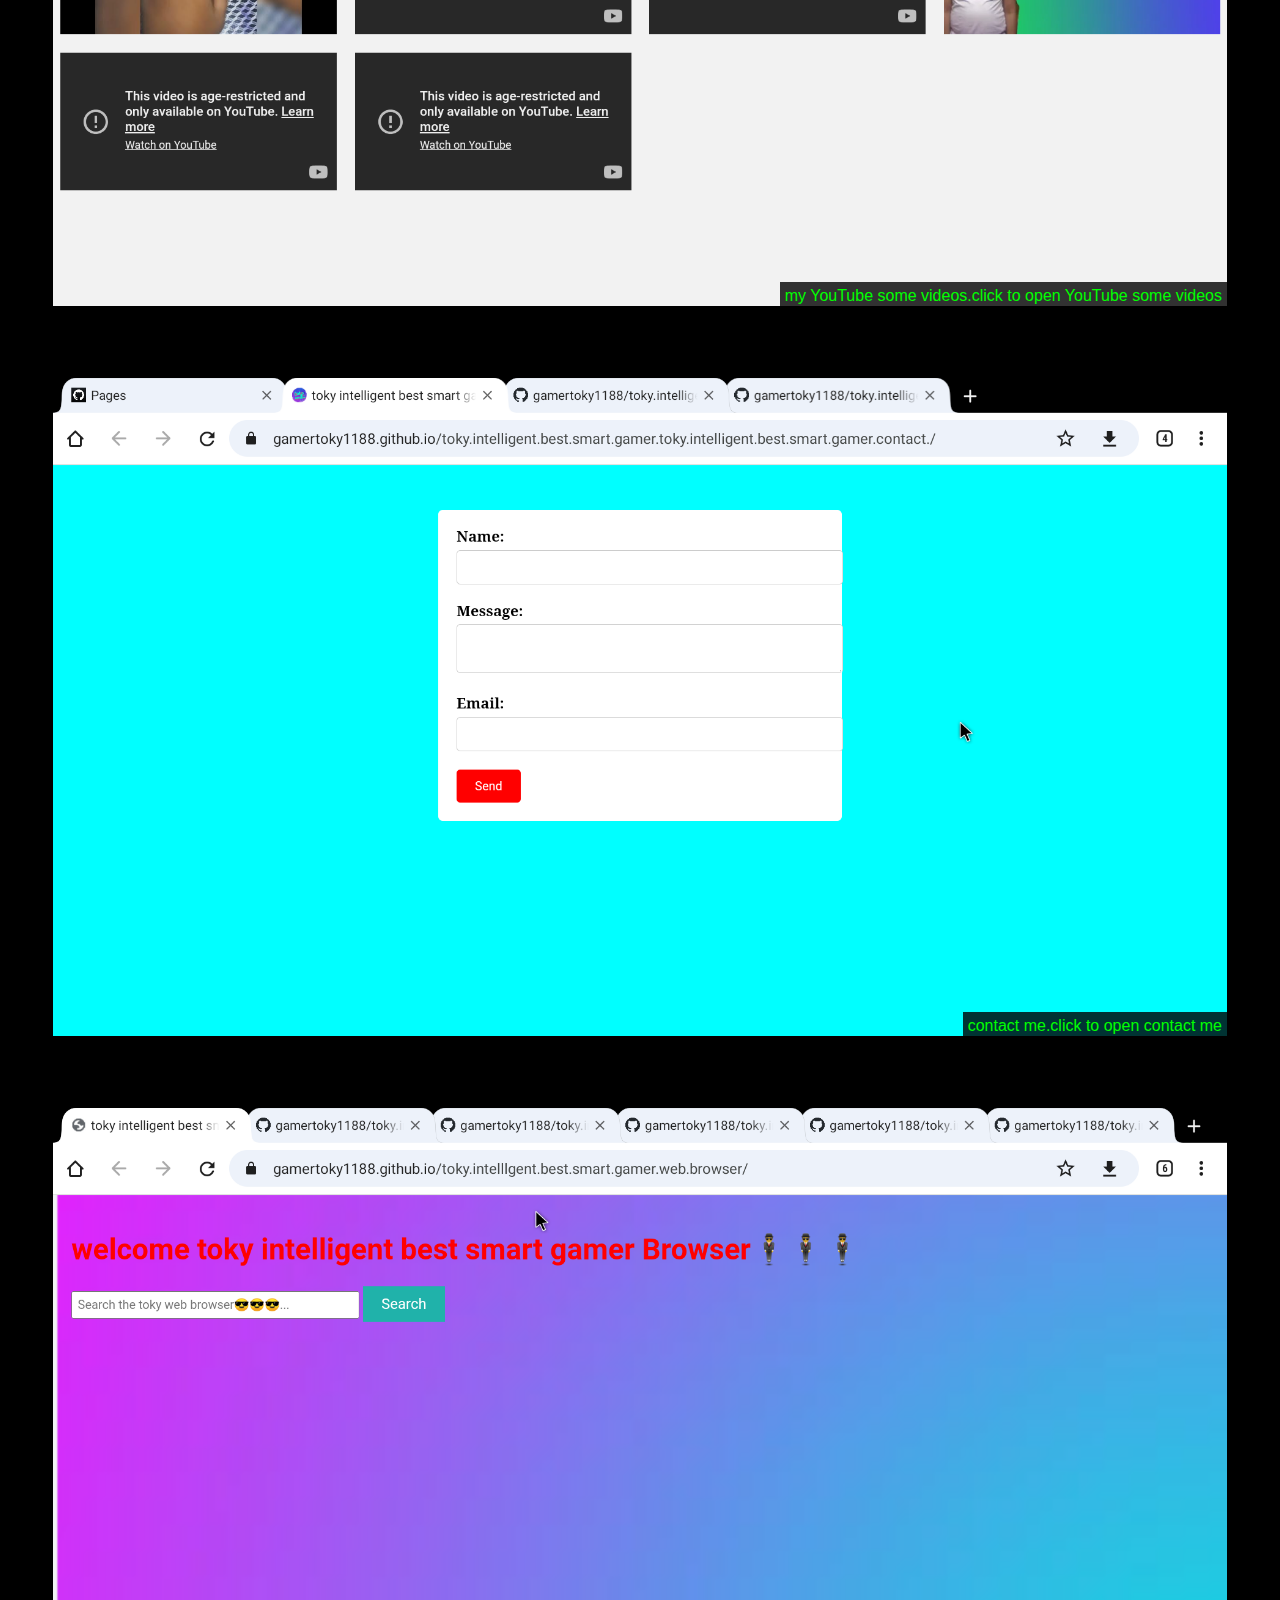
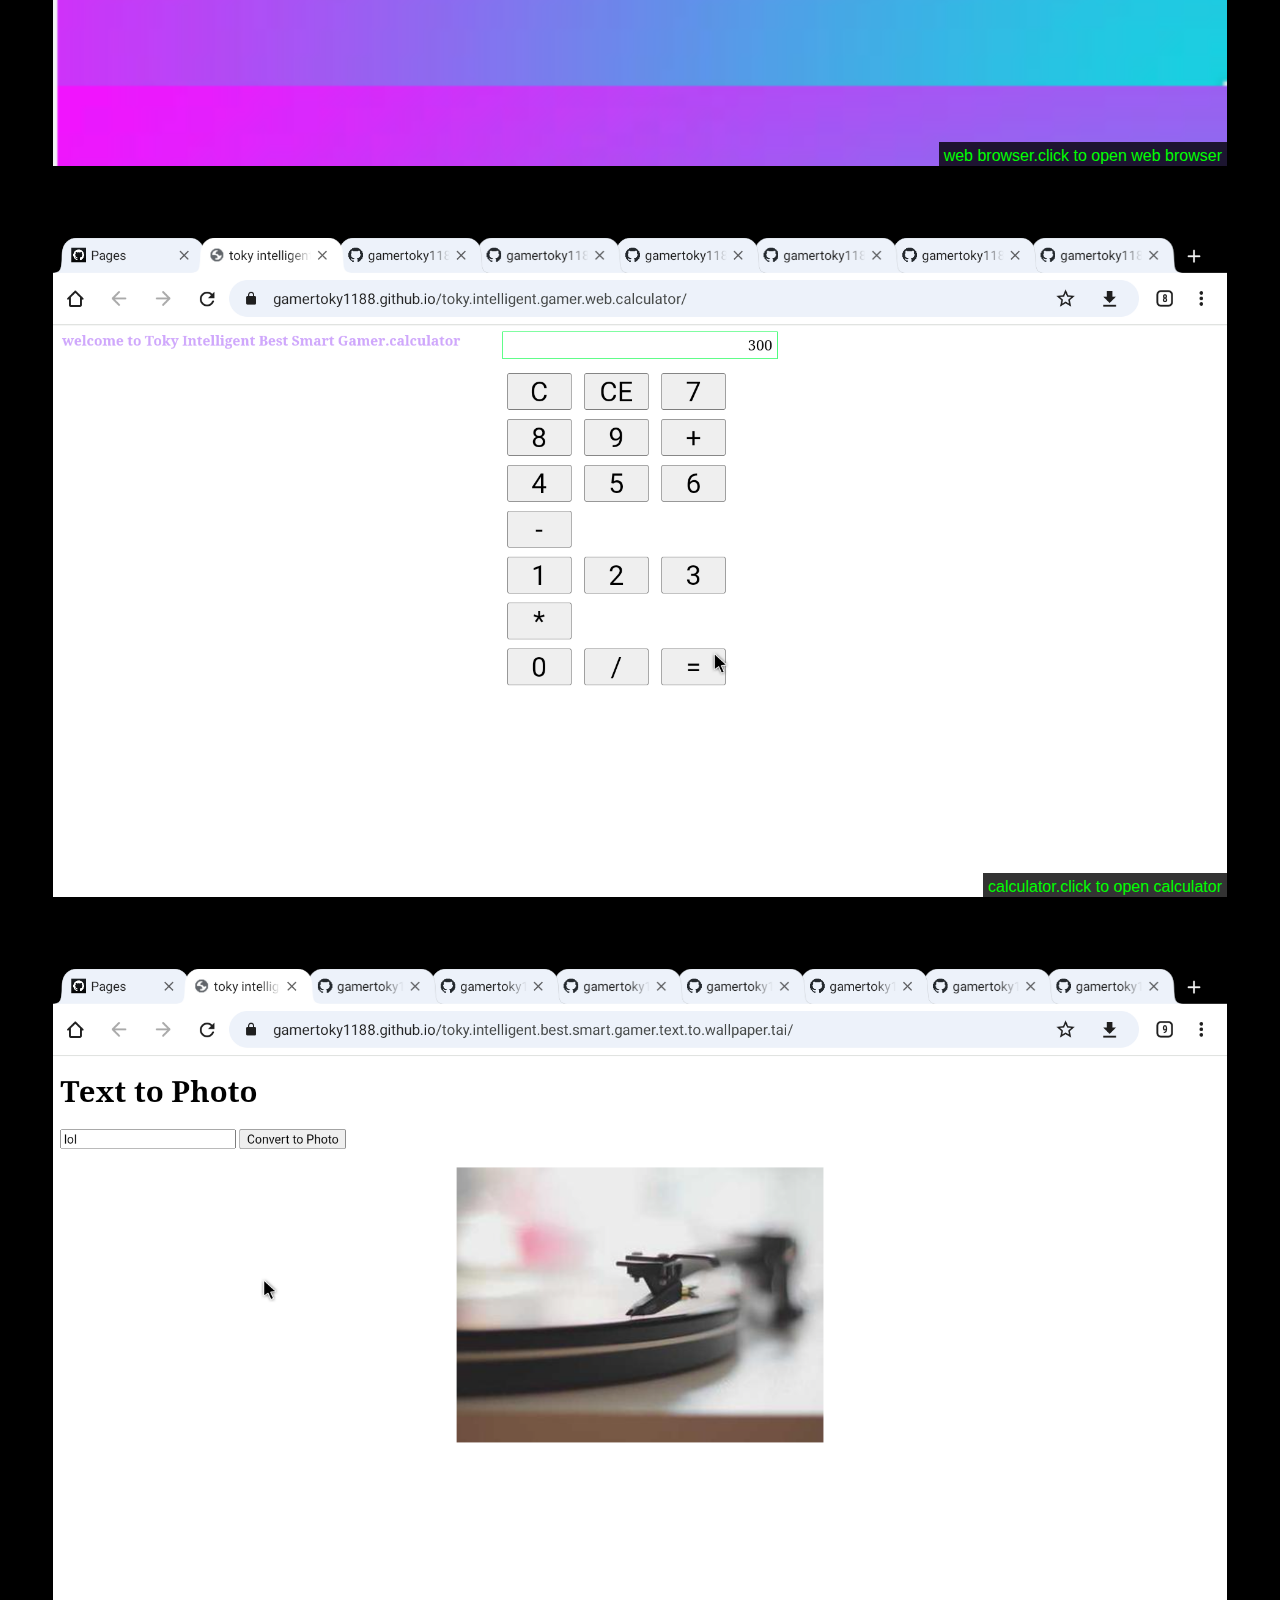
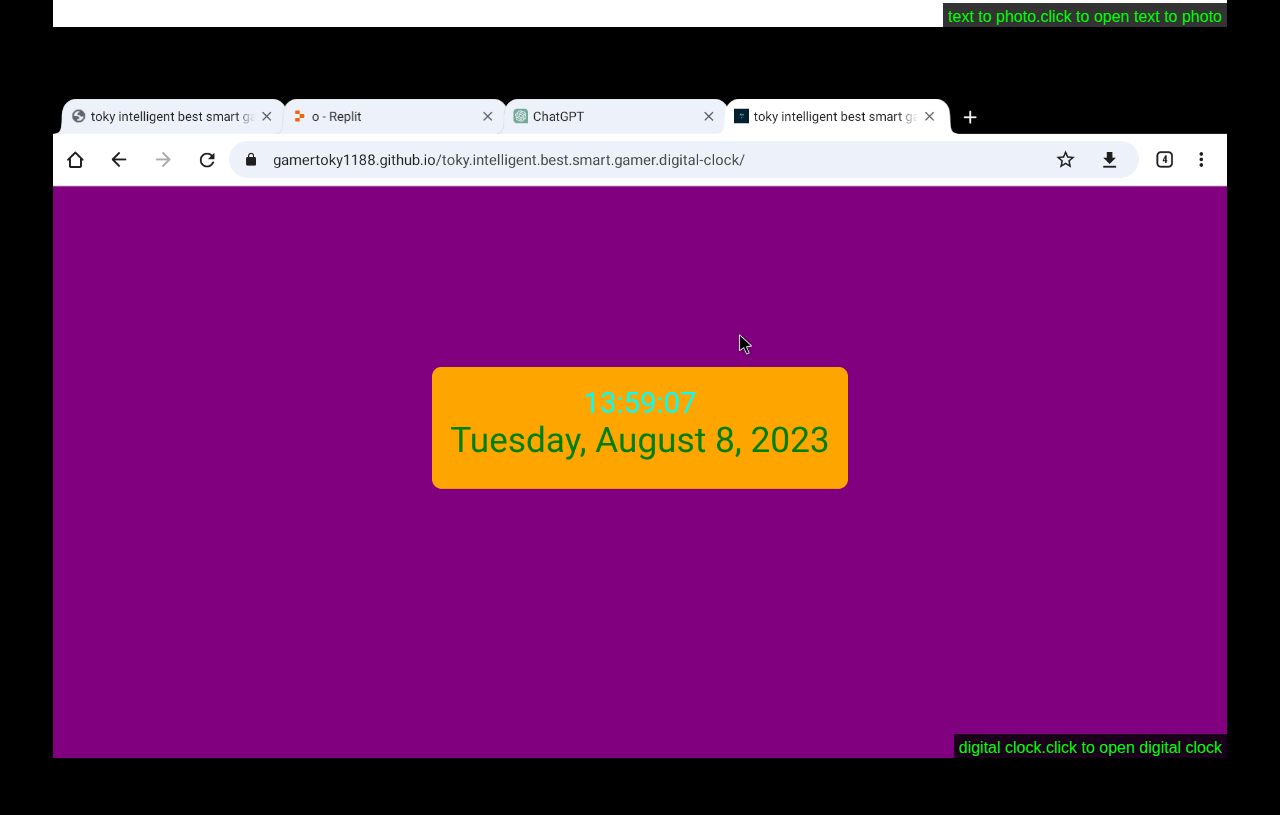
<file: websites.html>
<!DOCTYPE html>
<html lang="en">
<head>
    <meta charset="UTF-8">
    <meta name="viewport" content="width=device-width, initial-scale=1.0">
    <title>toky intelligent best smart gamer all websites</title>
    <link rel="stylesheet" href="websites.css">
</head>
<body>
    <nav>
        <ul>
            <li><a href="#">Toky</a></li>
            <li><a href="#">Intelligent</a></li>
            <li><a href="#">Best</a></li>
            <li><a href="#">Smart</a></li>
            <li><a href="#">Gamer</a></li>
            <li><a href="#">Websites</a></li>
        </ul>
        <button id="playPause">Play</button>
    </nav>
    
    <div class="photo-container">
        <div class="photo">
            <a href="https://www.example.com/website1">
                <img src="a (1).png" alt="Website 1">
                <p>snake game.click to open snake 🐍 game</p>
            </a>
        </div>
        <div class="photo">
            <a href="https://www.example.com/website2">
                <img src="a (2).png" alt="Website 2">
                <p>text to text photo.click to open text to text photo</p>
            </a>
        </div>
        <div class="photo-container">
    <div class="photo">
        <a href="https://www.example.com/website1">
            <img src="a (3).png" alt="Website 1">
            <p>tic tac toe.click to open tic tac toe</p>
        </a>
    </div>
</div>

<div class="photo-container">
    <div class="photo">
        <a href="https://www.example.com/website1">
            <img src="a (4).png" alt="Website 1">
            <p>chat bot .click to open chat bot</p>
        </a>
    </div>
</div>

<div class="photo-container">
    <div class="photo">
        <a href="https://www.example.com/website1">
            <img src="a (5).png" alt="Website 1">
            <p>my YouTube playlist.click to open my youtube playlist</p>
        </a>
    </div>
</div>

<div class="photo-container">
    <div class="photo">
        <a href="https://www.example.com/website1">
            <img src="a (6).png" alt="Website 1">
            <p>YouTube video player.click to open youtube video player</p>
        </a>
    </div>
</div>

<div class="photo-container">
    <div class="photo">
        <a href="https://www.example.com/website1">
            <img src="a (7).png" alt="Website 1">
            <p>my YouTube some videos.click to open YouTube some videos</p>
        </a>
    </div>
</div>

<div class="photo-container">
    <div class="photo">
        <a href="https://www.example.com/website1">
            <img src="a (8).png" alt="Website 1">
            <p>contact me.click to open contact me</p>
        </a>
    </div>
</div>

<div class="photo-container">
    <div class="photo">
        <a href="https://www.example.com/website1">
            <img src="a (9).png" alt="Website 1">
            <p>web browser.click to open web browser</p>
        </a>
    </div>
</div>

<div class="photo-container">
    <div class="photo">
        <a href="https://www.example.com/website1">
            <img src="a (10).png" alt="Website 1">
            <p>calculator.click to open calculator</p>
        </a>
    </div>
</div>

<div class="photo-container">
    <div class="photo">
        <a href="https://www.example.com/website1">
            <img src="a (11).png" alt="Website 1">
            <p>text to photo.click to open text to photo</p>
        </a>
    </div>
</div>

<div class="photo-container">
    <div class="photo">
        <a href="https://www.example.com/website1">
            <img src="a12.png" alt="Website 1">
            <p>digital clock.click to open digital clock</p>
        </a>
    </div>
  </div>
                  
        <!-- Add more photo divs as needed -->
    </div>

    <audio id="backgroundAudio" autoplay loop>
        <source src="tbsw.mp3" type="audio/mpeg">
        Your browser does not support the audio tag.
    </audio>

    <script src="websites.js"></script>
</body>
                  </html>
</file>
<file: me.css>
/* Reset some default styles */
.content h1 {
    color: lime; /* Dark green color */
}


.content p {
    font-size: 18px;
    color: #ff0000; /* Set the desired color for the p element */
}



body, h1, p {
    margin: 0;
    padding: 0;
}

/* Style the background image container */
.background-image {
    position: fixed;
    top: 0;
    left: 0;
    width: 100%;
    height: 100%;
    z-index: -1; /* Place the background image behind the content */
}

.background-image img {
    width: 100%;
    height: 100%;
    object-fit: cover;
}

/* Style the content section */
.content {
    padding: 20px;
    text-align: center;
}

.content h1 {
    font-size: 50px;
    margin-bottom: 10px;
}

.content p {
    font-size: 25px;
}

/* Style the navigation bar */
nav {
    background-color: #333;
    color: #fff;
    display: flex;
    align-items: center;
    padding: 10px;
}

.logo {
    margin-right: 20px;
}

.logo img {
    height: 40px; /* Set the desired height of the logo */
}

ul {
    list-style: none;
    display: flex;
}

ul li {
    margin-right: 20px;
}

ul li a {
    color: #fff;
    text-decoration: none;
    font-size: 18px;
    transition: color 0.3s ease;
}

ul li a:hover {
    color: #9900ff; /* Set the desired color for the link when hovered */
  }


/* Rest of the styles remain unchanged */

/* Style the writing animation */
.writing-animation {
    display: inline-block;
    white-space: pre-wrap; /* Preserve line breaks and wrap text */
    overflow: hidden;
    animation: typing 5s steps(40) 1s forwards; /* Add 1s delay before starting */
}

@keyframes typing {
    from {
        width: 0;
    }
    to {
        width: 100%;
    }
}
/* Rest of the styles remain unchanged */

/* Style the profile section */
.profile-section {
    display: flex;
    align-items: center;
    justify-content: center;
    flex-wrap: wrap;
}

.profile-picture {
    margin: 20px;
    width: 200px; /* Set the desired width for the profile picture */
    height: 200px; /* Set the desired height for the profile picture */
    border-radius: 50%; /* Makes the image circular */
    overflow: hidden;
    border: 3px solid white; /* Add a white border around the circle */
    box-shadow: 0 0 10px rgba(0, 0, 0, 0.3); /* Add a subtle shadow */
}

.profile-picture img {
    width: 100%;
    height: 100%;
    object-fit: cover;
}

.profile-text {
    margin: 20px;
    max-width: 600px; /* Set the desired maximum width for the text */
 }
</file>
<file: videos.css>
/* Reset some default styles */
body, h1, h2, p {
    margin: 0;
    padding: 0;
}

/* Style the background color */
.background-color {
    background-color: #000000; /* Light gray background color */
}



/* Style the videos container */
.videos-container {
    display: flex;
    flex-wrap: wrap;
    justify-content: space-between;
    max-width: 1200px;
    margin: 0;
    padding: 0px;
}

.video-text {
    width: 560px; /* Set the desired width for the text box */
    height: 550px; /* Set the desired height for the text box */
    padding: 15px;
    background-color: gold;
    border: 1px solid #ddd;
    border-radius: 5px;
    box-shadow: 0 0 5px rgba(0, 0, 0, 0.1);
}



.video-text h2 {
    font-size: 30px;
    margin-bottom: 10px;
    color: magenta;
}

.video-text p {
    font-size: 20px;
    color: blue;
  }

/* Rest of the styles remain unchanged */

/* Style individual video blocks */
.video {
    width: calc(50% - 20px);
    margin-bottom: 40px;
    position: relative; /* Add relative positioning for the border */
    overflow: hidden; /* Hide overflowing border */
}

.video iframe {
    width: 1120px;
    height: 315px;
    max-width: 100%;
}
</file>
<file: websites.css>
/* Reset some default styles */
body, h1, h2, p, ul, li, a, button {
    margin: 0;
    padding: 0;
    font-family: Arial, sans-serif;
    list-style: none;
    text-decoration: none;
    color: lime;
}

/* Style the background color */
body {
    background-color: black;
}

/* Style the navigation */
nav {
    display: flex;
    justify-content: space-between;
    align-items: center;
    padding: 10px 20px;
    background-color: rgba(0, 0, 0, 0.8);
}

nav ul {
    display: flex;
}

nav ul li {
    margin-right: 20px;
}

/* Style the play/pause button */
#playPause {
    background-color: rgba(0, 0, 0, 0.8);
    color: white;
    border: none;
    padding: 5px 10px;
    cursor: pointer;
}

/* Style the photo container */
.photo-container {
    display: flex;
    flex-wrap: wrap;
    justify-content: center;
    padding: 20px;
}

.photo {
    position: relative;
    margin: 10px;
    border: 3px solid transparent;
    animation: rotateColors 5s linear infinite;
    cursor: pointer;
}

.photo img {
    max-width: 100%;
    height: auto;
}

.photo p {
    position: absolute;
    bottom: 0;
    right: 0;
    padding: 5px;
    background-color: rgba(0, 0, 0, 0.8);
}

/* Set border colors based on specified colors */
@keyframes rotateColors {
    0% {
        border-color: red;
    }
    14% {
        border-color: orange;
    }
    28% {
        border-color: yellow;
    }
    42% {
        border-color: green;
    }
    57% {
        border-color: blue;
    }
    71% {
        border-color: indigo;
    }
    85% {
        border-color: toky;
    }
    100% {
        border-color: red;
    }
  }
</file>
